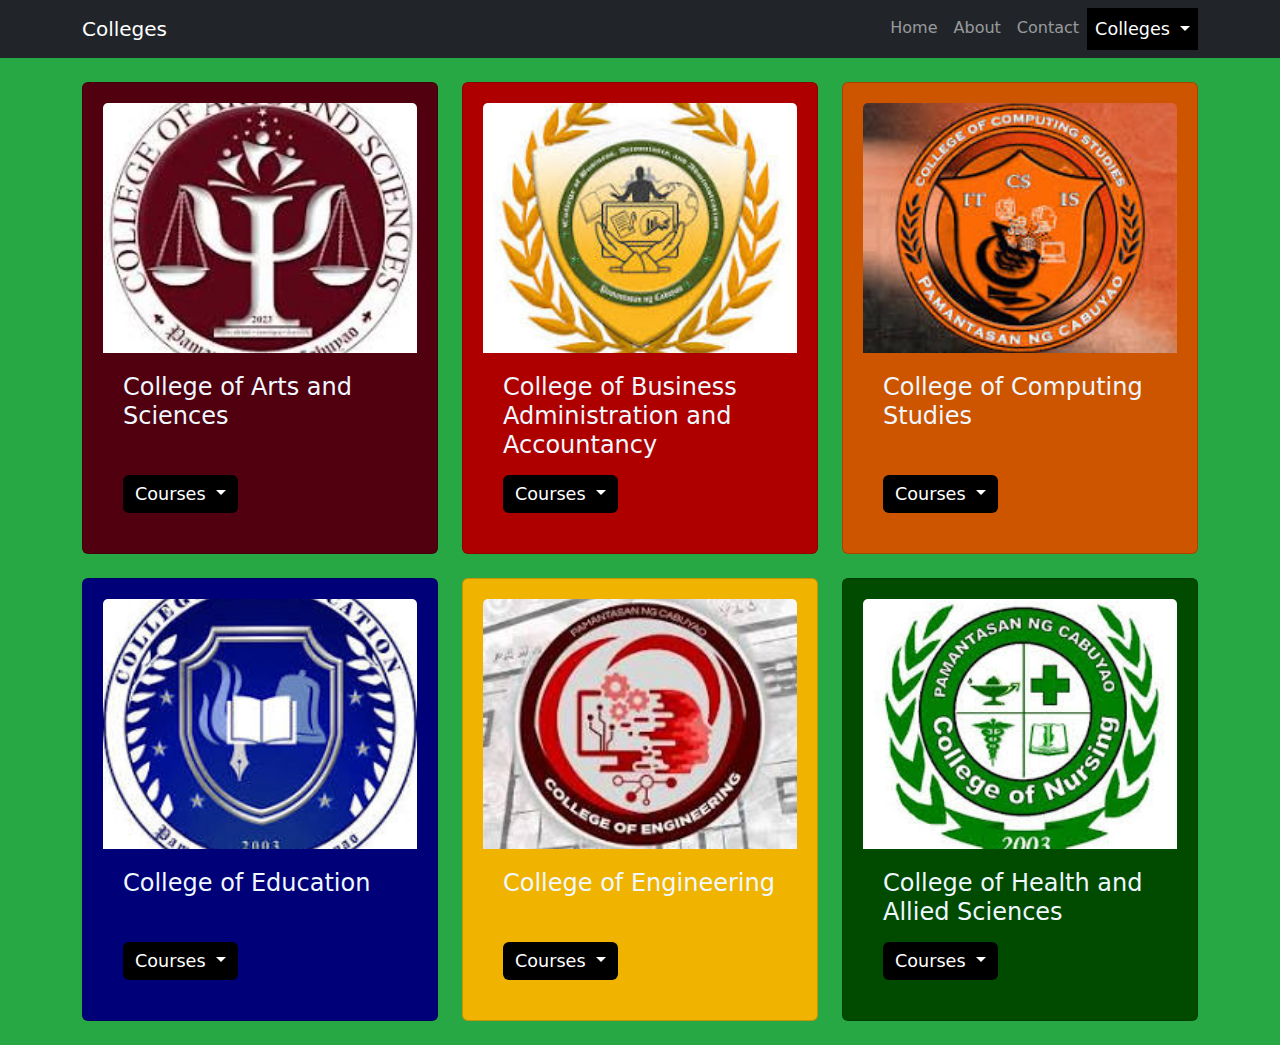
<file: index.html>
<!DOCTYPE html>
<html lang="en">
<head>
    <meta charset="UTF-8">
    <meta name="viewport" content="width=device-width, initial-scale=1.0">
    <link href="https://cdn.jsdelivr.net/npm/bootstrap@5.3.3/dist/css/bootstrap.min.css" rel="stylesheet" integrity="sha384-QWTKZyjpPEjISv5WaRU9OFeRpok6YctnYmDr5pNlyT2bRjXh0JMhjY6hW+ALEwIH" crossorigin="anonymous">
    <style>
        /* Responsive card grid */
        .card-container {
            display: grid;
            grid-template-columns: repeat(auto-fill, minmax(20rem, 1fr)); /* Increased minimum card size */
            gap: 30px; /* Increased gap between cards */
        }

        .card {
            width: 100%;
            height: 100%; /* Make the card taller */
            transition: transform 0.3s ease; /* Smooth transition for scaling */
            padding: 20px; /* Add padding inside the card */
            display: flex;
            flex-direction: column;
            justify-content: space-between; /* Make sure the card contents are spaced evenly */
        }

        /* Apply the scaling effect on hover */
        .card:hover {
            transform: scale(1.1); /* Increased scale effect on hover */
        }

        .card-img-top {
            height: 250px; /* Set a fixed height for the images */
            width: 100%;   /* Make sure the image takes up full width of the card */
            object-fit: cover; /* Ensure the image covers the space without distortion */
            object-position: center; /* Center the image for better appearance */
        }

        .card-body {
            padding: 20px; /* Padding around the card content */
            display: flex;
            flex-direction: column;
            justify-content: space-between; /* Space out the content */
            flex-grow: 1; /* Allow the body to grow to fill space */
        }

        .card-title {
            font-size: 1.5rem; /* Increase font size for the title */
            margin-bottom: 15px; /* Ensure space below the title */
        }

        /* Dropdown styling */
        .dropdown-menu {
            background-color: lightgray;
        }

        .dropdown-item:hover {
            background-color: #ddd;
        }

        .dropdown-item:active {
            background-color: #ccc;
        }

        .dropdown-toggle {
            background-color: black;
            color: #ffffff;
            border: none;
            font-size: 1.1rem; /* Increase font size for dropdown button */
        }

        .dropdown-toggle:hover {
            background-color: #28a745;
            color: #ffffff;
        }

        /* Media queries for custom responsiveness */
        @media (max-width: 1200px) {
            .card-container {
                grid-template-columns: repeat(auto-fill, minmax(18rem, 1fr)); /* Adjust for mid-size screens */
            }
        }

        @media (max-width: 992px) {
            .card-container {
                grid-template-columns: repeat(auto-fill, minmax(15rem, 1fr)); /* Adjust for smaller screens */
            }
        }

        @media (max-width: 768px) {
            .card-container {
                grid-template-columns: repeat(auto-fill, minmax(12rem, 1fr)); /* Smaller screens */
            }
        }

        @media (max-width: 576px) {
            .card-container {
                grid-template-columns: 1fr; /* Single column on extra small screens */
            }
        }

        /* Header styling */
        header {
            background-color: #343a40;
            padding: 15px 0;
            color: white;
            text-align: center;
        }

        header h1 {
            font-size: 2.5rem;
        }
        
        body{
            background-color: #28a745;
        }
    </style>
    <title>Colleges</title>
</head>
<body>
 <style>
        /* Responsive card grid */
        .card-container {
            display: grid;
            grid-template-columns: repeat(auto-fill, minmax(20rem, 1fr)); /*Minimum card size */
            gap: 30px; /* Gap between cards */
        }

        .card {
            width: 100%;
            height: 100%;
            transition: transform 0.3s ease;
            padding: 20px;
            display: flex;
            flex-direction: column;
            justify-content: space-between;
            position: relative; /* Proper positioning */
            transform-origin: center; /* Keeps scaling centered */
            z-index: 1; /* Default z-index */
        }

        .card:hover {
            transform: scale(1.1);
            z-index: 10; /* Moves the card above others */
        }

        .card-img-top {
            height: 250px;
            width: 100%;
            object-fit: cover;
            object-position: center;
        }

        .card-body {
            padding: 20px;
            display: flex;
            flex-direction: column;
            justify-content: space-between;
            flex-grow: 1;
        }

        .card-title {
            font-size: 1.5rem;
            margin-bottom: 15px;
        }
        
        .dropdown {
    position: relative;
}

.dropdown-menu {
    position: absolute;
    left: 0;
    top: 100%; /* Ensures it appears below the button */
    transform: translateY(10px); /* Prevents overlap with the button */
    position: absolute;
    z-index: 20 !important;
}


        /* Media Queries */
        @media (max-width: 1200px) {
            .card-container {
                grid-template-columns: repeat(auto-fill, minmax(18rem, 1fr));
            }
        }

        @media (max-width: 992px) {
            .card-container {
                grid-template-columns: repeat(auto-fill, minmax(15rem, 1fr));
            }
        }

        @media (max-width: 768px) {
            .card-container {
                grid-template-columns: repeat(auto-fill, minmax(12rem, 1fr));
            }
        }

        @media (max-width: 576px) {
            .card-container {
                grid-template-columns: 1fr;
            }
        }

    </style>
</head>
<body>

    <!-- Navbar -->
    <nav class="navbar navbar-expand-lg navbar-dark bg-dark">
        <div class="container">
            <a class="navbar-brand" href="#">Colleges</a>
            <button class="navbar-toggler" type="button" data-bs-toggle="collapse" data-bs-target="#navbarNav"
                aria-controls="navbarNav" aria-expanded="false" aria-label="Toggle navigation">
                <span class="navbar-toggler-icon"></span>
            </button>
            <div class="collapse navbar-collapse" id="navbarNav">
                <ul class="navbar-nav ms-auto">
                    <li class="nav-item">
                        <a class="nav-link" href="#">Home</a>
                    </li>
                    <li class="nav-item">
                        <a class="nav-link" href="#">About</a>
                    </li>
                    <li class="nav-item">
                        <a class="nav-link" href="#">Contact</a>
                    </li>
                    <li class="nav-item dropdown">
                        <a class="nav-link dropdown-toggle" href="#" id="navbarDropdown" role="button"
                            data-bs-toggle="dropdown" aria-expanded="false">
                            Colleges
                        </a>
                        <ul class="dropdown-menu">
                            <li><a class="dropdown-item" href="#">Arts and Sciences</a></li>
                            <li><a class="dropdown-item" href="#">Business Administration</a></li>
                            <li><a class="dropdown-item" href="#">Computer Studies</a></li>
                            <li><a class="dropdown-item" href="#">Education</a></li>
                            <li><a class="dropdown-item" href="#">Engineering</a></li>
                            <li><a class="dropdown-item" href="#">Health and Allied Sciences</a></li>
                        </ul>
                    </li>
                </ul>
            </div>
        </div>
    </nav>

    <!-- Card Container -->
    <div class="container py-4">
        <div class="row g-4"> 
            <div class="col-md-4">
                <!-- College of Arts and Sciences Card -->
                <div class="card" style="background-color: rgb(80, 0, 15); color: aliceblue;">
                    <img src="image2.png" class="card-img-top" alt="College of Arts and Sciences">
                    <div class="card-body">
                        <h5 class="card-title">College of Arts and Sciences</h5>
                        <!-- Dropdown inside of the card -->
                        <div class="dropdown">
                            <!-- Button -->
                            <button class="btn btn-secondary dropdown-toggle" type="button" data-bs-toggle="dropdown" aria-expanded="false">
                                Courses
                            </button>
                            <!-- Dropdown item for courses -->
                            <ul class="dropdown-menu">
                                <li><a class="dropdown-item" href="ArtsAndSciences.html">BS in Psychology</a></li>
                            </ul>
                        </div>
                    </div>
                </div>
            </div>

            <div class="col-md-4">
                <!-- College of Business Administration and Accountancy -->
                <div class="card" style="background-color: rgb(175, 0, 0); color: aliceblue;">
                    <img src="image3.png" class="card-img-top" alt="College of Business Administration and Accountancy">
                    <div class="card-body">
                        <h5 class="card-title">College of Business Administration and Accountancy</h5>
                        <!-- Dropdown inside the card -->
                        <div class="dropdown">
                            <!-- button -->
                            <button class="btn btn-secondary dropdown-toggle" type="button" data-bs-toggle="dropdown" aria-expanded="false">
                                Courses
                            </button>
                            <!-- Dropdown item for courses -->
                            <ul class="dropdown-menu">
                                <li><a class="dropdown-item" href="Accountancy.html">BS in Accountancy</a></li>
                                <li><a class="dropdown-item" href="Administration.html">BS in Business Administration</a></li>
                            </ul>
                        </div>
                    </div>
                </div>
            </div>

            <div class="col-md-4">
                <!-- Collegeof Computing Studies -->
                <div class="card" style="background-color: rgb(205,85, 0); color: aliceblue;">
                    <img src="image4.png" class="card-img-top" alt="College of Computer Studies">
                    <div class="card-body">
                        <h5 class="card-title">College of Computing Studies</h5>
                        <!-- Dropdown Menu -->
                        <div class="dropdown">
                            <!-- Button -->
                            <button class="btn btn-secondary dropdown-toggle" type="button" data-bs-toggle="dropdown" aria-expanded="false">
                                Courses
                            </button>
                            <!-- Dropdown item for courses -->
                            <ul class="dropdown-menu">
                                <li><a class="dropdown-item" href="ComScie.html">BS in Computer Science</a></li>
                                <li><a class="dropdown-item" href="InfoTech.html">BS in Information Technology</a></li>
                            </ul>
                        </div>
                    </div>
                </div>
            </div>

            <div class="col-md-4">
                <!-- College of Education -->
                <div class="card" style="background-color: rgb(0, 0, 120); color: aliceblue;">
                    <img src="image.png" class="card-img-top" alt="College of Education">
                    <div class="card-body">
                        <h5 class="card-title">College of Education</h5>
                        <!-- Dropdown Menu -->
                        <div class="dropdown">
                            <!-- button -->
                            <button class="btn btn-secondary dropdown-toggle" type="button" data-bs-toggle="dropdown" aria-expanded="false">
                                Courses
                            </button>
                            <!-- Dropdown item for courses -->
                            <ul class="dropdown-menu">
                                <li><a class="dropdown-item" href="Elem.html">Bachelor of Elementary Education</a></li>
                                <li><a class="dropdown-item" href="Secondary.html">Bachelor of Secondary Education</a></li>
                            </ul>
                        </div>
                    </div>
                </div>
            </div>

            <div class="col-md-4">
                <!-- College of Engineering Card -->
                <div class="card" style="background-color: rgb(240, 180, 0); color: aliceblue;">
                    <img src="image5.png" class="card-img-top" alt="College of Engineering">
                    <div class="card-body">
                        <h5 class="card-title">College of Engineering</h5>
                        <!-- Dropdown Menu -->
                        <div class="dropdown">
                            <!-- button -->
                            <button class="btn btn-secondary dropdown-toggle" type="button" data-bs-toggle="dropdown" aria-expanded="false">
                                Courses
                            </button>
                            <!-- Dropdown item for courses -->
                            <ul class="dropdown-menu">
                                <li><a class="dropdown-item" href="ComEng.html">BS in Computer Engineering</a></li>
                                <li><a class="dropdown-item" href="Electronics.html">BS in Electronics and Communications Engineering</a></li>
                                <li><a class="dropdown-item" href="Industrial.html">BS in Industrial Engineering</a></li>
                            </ul>
                        </div>
                    </div>
                </div>
            </div>

            <div class="col-md-4">
                <!-- College of Health and Allied Sciences Card -->
                <div class="card" style="background-color: rgb(0, 75, 0); color: aliceblue;">
                    <img src="image6.png" class="card-img-top" alt="College of Health and Allied Sciences">
                    <div class="card-body">
                        <h5 class="card-title">College of Health and Allied Sciences</h5>
                        <!-- Dropdown menu -->
                        <div class="dropdown">
                            <!-- button -->
                            <button class="btn btn-secondary dropdown-toggle" type="button" data-bs-toggle="dropdown" aria-expanded="false">
                                Courses
                            </button>
                            <!-- Dropdown item for courses -->
                            <ul class="dropdown-menu">
                                <li><a class="dropdown-item" href="Nursing.html">BS in Nursing</a></li>
                            </ul>
                        </div>
                    </div>
                </div>
            </div>
        </div>
    </div>

    <script src="https://cdn.jsdelivr.net/npm/bootstrap@5.3.3/dist/js/bootstrap.bundle.min.js" integrity="sha384-YvpcrYf0tY3lHB60NNkmXc5s9fDVZLESaAA55NDzOxhy9GkcIdslK1eN7N6jIeHz" crossorigin="anonymous"></script>
</body>
</html>
</file>
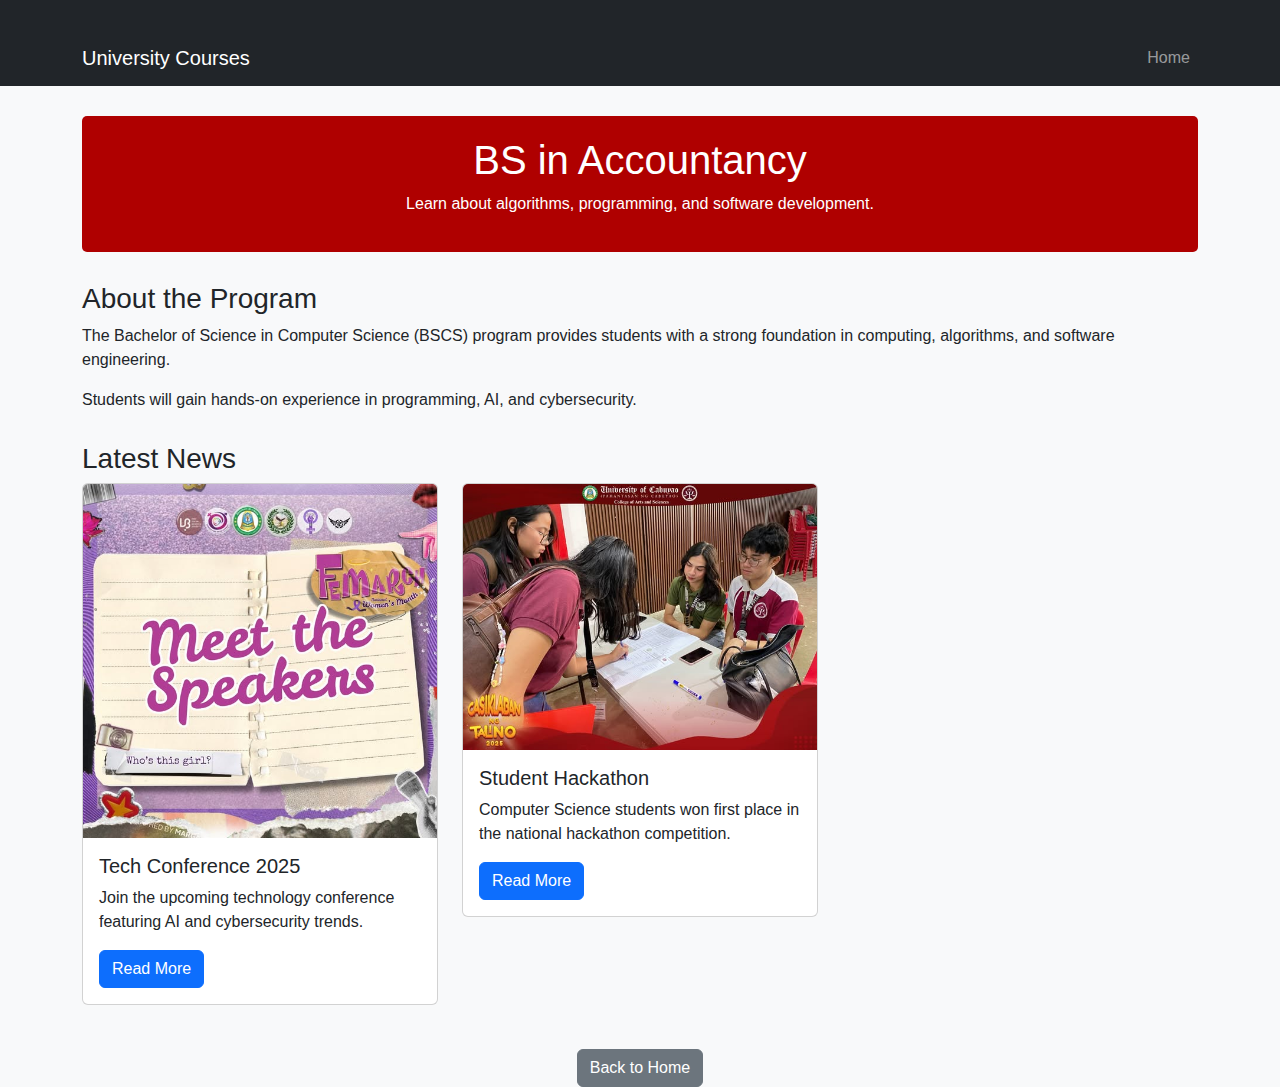
<file: Accountancy.html>
<!DOCTYPE html>
<html lang="en">
<head>
    <meta charset="UTF-8">
    <meta name="viewport" content="width=device-width, initial-scale=1.0">
    <link href="https://cdn.jsdelivr.net/npm/bootstrap@5.3.3/dist/css/bootstrap.min.css" rel="stylesheet">
    <title>BS in Accountancy</title>
    <style>
        body {
            font-family: Arial, sans-serif;
            background-color: #f8f9fa;
        }

        .container {
            margin-top: 30px;
        }

        .program-header {
            background-color: rgb(175, 0, 0);
            color: white;
            padding: 20px;
            text-align: center;
            border-radius: 5px;
        }

        .news-section, .about-section {
            margin-top: 30px;
        }

        .news-card {
            margin-bottom: 20px;
        }
    </style>
</head>
<body>

    <!-- Navbar -->
    <nav class="navbar navbar-expand-lg navbar-dark bg-dark">
        <div class="container">
            <a class="navbar-brand" href="index.html">University Courses</a>
            <button class="navbar-toggler" type="button" data-bs-toggle="collapse" data-bs-target="#navbarNav">
                <span class="navbar-toggler-icon"></span>
            </button>
            <div class="collapse navbar-collapse" id="navbarNav">
                <ul class="navbar-nav ms-auto">
                    <li class="nav-item">
                        <a class="nav-link" href="index.html">Home</a>
                    </li>
                </ul>
            </div>
        </div>
    </nav>

    <!-- Main Content -->
    <div class="container">
        <div class="program-header">
            <h1>BS in Accountancy</h1>
            <p>Learn about algorithms, programming, and software development.</p>
        </div>

        <!-- About Section -->
        <div class="about-section">
            <h3>About the Program</h3>
            <p>The Bachelor of Science in Computer Science (BSCS) program provides students with a strong foundation in computing, algorithms, and software engineering.</p>
            <p>Students will gain hands-on experience in programming, AI, and cybersecurity.</p>
        </div>

        <!-- News Section -->
        <div class="news-section">
            <h3>Latest News</h3>
            <div class="row">
                <div class="col-md-4">
                    <div class="card news-card">
                        <img src="news1.jpg" class="card-img-top" alt="News Image">
                        <div class="card-body">
                            <h5 class="card-title">Tech Conference 2025</h5>
                            <p class="card-text">Join the upcoming technology conference featuring AI and cybersecurity trends.</p>
                            <a href="#" class="btn btn-primary">Read More</a>
                        </div>
                    </div>
                </div>
                <div class="col-md-4">
                    <div class="card news-card">
                        <img src="news2.jpg" class="card-img-top" alt="News Image">
                        <div class="card-body">
                            <h5 class="card-title">Student Hackathon</h5>
                            <p class="card-text">Computer Science students won first place in the national hackathon competition.</p>
                            <a href="#" class="btn btn-primary">Read More</a>
                        </div>
                    </div>
                </div>
            </div>
        </div>

        <!-- Back to Home Button -->
        <div class="text-center mt-4">
            <a href="index.html" class="btn btn-secondary">Back to Home</a>
        </div>
    </div>

    <script src="https://cdn.jsdelivr.net/npm/bootstrap@5.3.3/dist/js/bootstrap.bundle.min.js"></script>

</body>
</html>
</file>
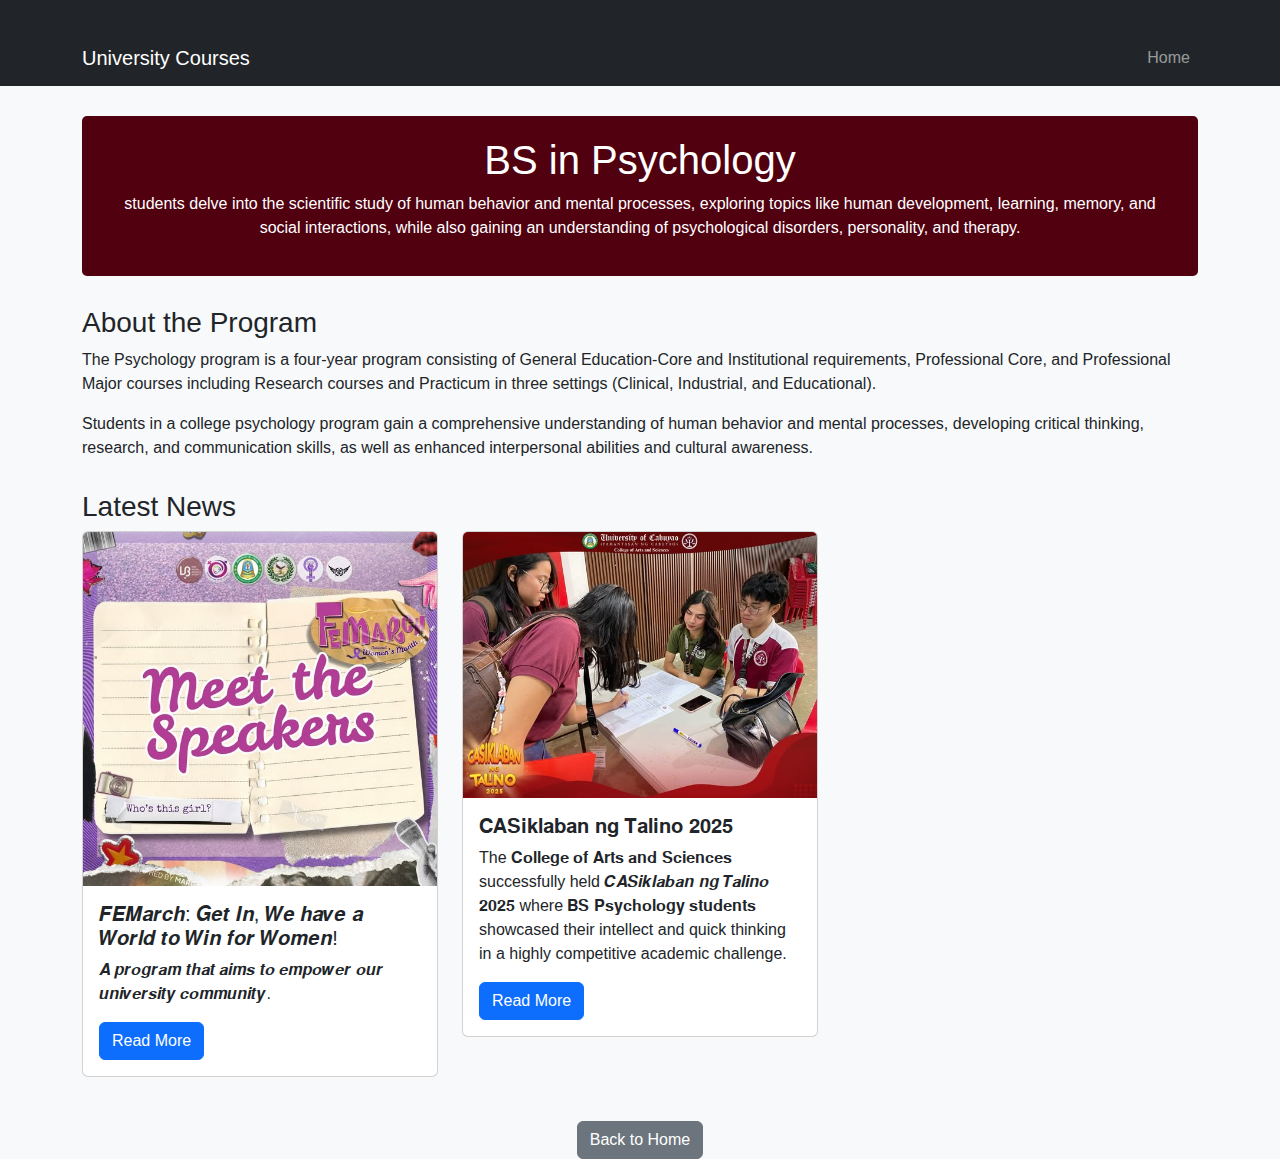
<file: ArtsAndSciences.html>
<!DOCTYPE html>
<html lang="en">
<head>
    <meta charset="UTF-8">
    <meta name="viewport" content="width=device-width, initial-scale=1.0">
    <link href="https://cdn.jsdelivr.net/npm/bootstrap@5.3.3/dist/css/bootstrap.min.css" rel="stylesheet">
    <title>BS in Psychology</title>
    <style>
        body {
            font-family: Arial, sans-serif;
            background-color: #f8f9fa;
        }

        .container {
            margin-top: 30px;
        }

        .program-header {
            background-color: rgb(80, 0, 15);
            color: white;
            padding: 20px;
            text-align: center;
            border-radius: 5px;
        }

        .news-section, .about-section {
            margin-top: 30px;
        }

        .news-card {
            margin-bottom: 20px;
        }
    </style>
</head>
<body>

    <!-- Navbar -->
    <nav class="navbar navbar-expand-lg navbar-dark bg-dark">
        <div class="container">
            <a class="navbar-brand" href="index.html">University Courses</a>
            <button class="navbar-toggler" type="button" data-bs-toggle="collapse" data-bs-target="#navbarNav">
                <span class="navbar-toggler-icon"></span>
            </button>
            <div class="collapse navbar-collapse" id="navbarNav">
                <ul class="navbar-nav ms-auto">
                    <li class="nav-item">
                        <a class="nav-link" href="index.html">Home</a>
                    </li>
                </ul>
            </div>
        </div>
    </nav>

    <!-- Main Content -->
    <div class="container">
        <div class="program-header">
            <h1>BS in Psychology</h1>
            <p>students delve into the scientific study of human behavior and mental processes, exploring topics like human development, learning, memory, and social interactions, while also gaining an understanding of psychological disorders, personality, and therapy. </p>
        </div>

        <!-- About Section -->
        <div class="about-section">
            <h3>About the Program</h3>
            <p>The Psychology program is a four-year program consisting of General Education-Core and Institutional requirements, Professional Core, and Professional Major courses including Research courses and Practicum in three settings (Clinical, Industrial, and Educational).</p>
            <p>Students in a college psychology program gain a comprehensive understanding of human behavior and mental processes, developing critical thinking, research, and communication skills, as well as enhanced interpersonal abilities and cultural awareness. </p>
        </div>

        <!-- News Section -->
        <div class="news-section">
            <h3>Latest News</h3>
            <div class="row">
                <div class="col-md-4">
                    <div class="card news-card">
                        <img src="news1.jpg" class="card-img-top" alt="News Image">
                        <div class="card-body">
                            <h5 class="card-title">𝑭𝑬𝑴𝒂𝒓𝒄𝒉: 𝑮𝒆𝒕 𝑰𝒏, 𝑾𝒆 𝒉𝒂𝒗𝒆 𝒂 𝑾𝒐𝒓𝒍𝒅 𝒕𝒐 𝑾𝒊𝒏 𝒇𝒐𝒓 𝑾𝒐𝒎𝒆𝒏!</h5>
                            <p class="card-text">𝑨 𝒑𝒓𝒐𝒈𝒓𝒂𝒎 𝒕𝒉𝒂𝒕 𝒂𝒊𝒎𝒔 𝒕𝒐 𝒆𝒎𝒑𝒐𝒘𝒆𝒓 𝒐𝒖𝒓 𝒖𝒏𝒊𝒗𝒆𝒓𝒔𝒊𝒕𝒚 𝒄𝒐𝒎𝒎𝒖𝒏𝒊𝒕𝒚.</p>
                            <a href="https://www.facebook.com/share/p/19Ev9Phxfv/" class="btn btn-primary">Read More</a>
                        </div>
                    </div>
                </div>
                <div class="col-md-4">
                    <div class="card news-card">
                        <img src="news2.jpg" class="card-img-top" alt="News Image">
                        <div class="card-body">
                            <h5 class="card-title">𝐂𝐀𝐒𝐢𝐤𝐥𝐚𝐛𝐚𝐧 𝐧𝐠 𝐓𝐚𝐥𝐢𝐧𝐨 𝟐𝟎𝟐𝟓</h5>
                            <p class="card-text">The 𝐂𝐨𝐥𝐥𝐞𝐠𝐞 𝐨𝐟 𝐀𝐫𝐭𝐬 𝐚𝐧𝐝 𝐒𝐜𝐢𝐞𝐧𝐜𝐞𝐬 successfully held  𝑪𝑨𝑺𝒊𝒌𝒍𝒂𝒃𝒂𝒏 𝒏𝒈 𝑻𝒂𝒍𝒊𝒏𝒐 𝟐𝟎𝟐𝟓 where 𝐁𝐒 𝐏𝐬𝐲𝐜𝐡𝐨𝐥𝐨𝐠𝐲 𝐬𝐭𝐮𝐝𝐞𝐧𝐭𝐬 showcased their intellect and quick thinking in a highly competitive academic challenge.</p>
                            <a href="https://www.facebook.com/share/p/16EGdVcKKd/" class="btn btn-primary">Read More</a>
                        </div>
                    </div>
                </div>
            </div>
        </div>

        <!-- Back to Home Button -->
        <div class="text-center mt-4">
            <a href="index.html" class="btn btn-secondary">Back to Home</a>
        </div>
    </div>

    <script src="https://cdn.jsdelivr.net/npm/bootstrap@5.3.3/dist/js/bootstrap.bundle.min.js"></script>

</body>
</html>
</file>
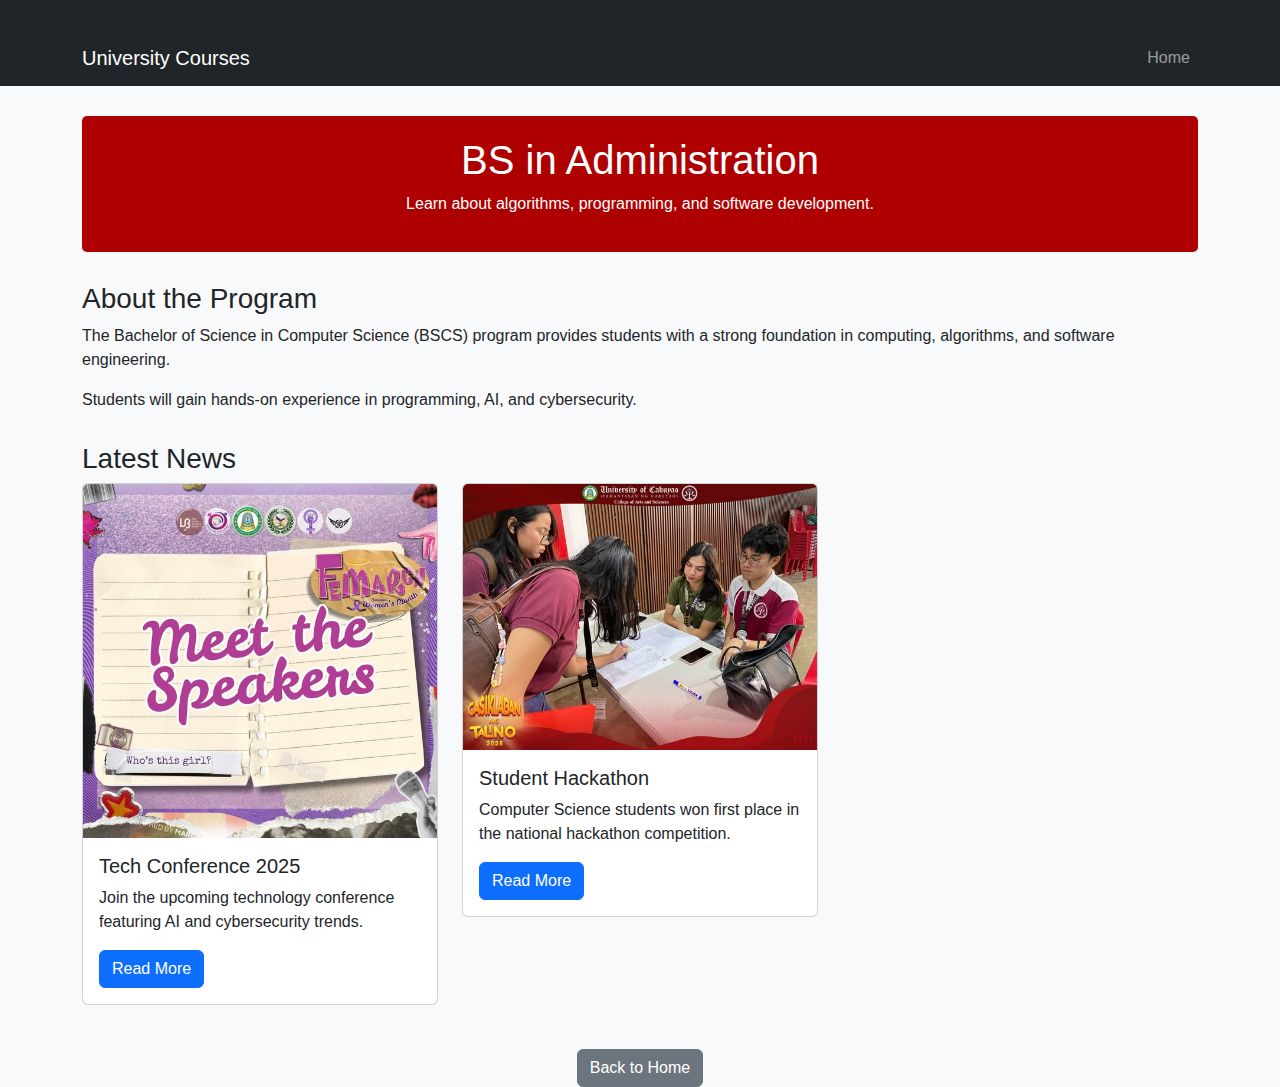
<file: Business.html>
<!DOCTYPE html>
<html lang="en">
<head>
    <meta charset="UTF-8">
    <meta name="viewport" content="width=device-width, initial-scale=1.0">
    <link href="https://cdn.jsdelivr.net/npm/bootstrap@5.3.3/dist/css/bootstrap.min.css" rel="stylesheet">
    <title>BS in Business Administration</title>
    <style>
        body {
            font-family: Arial, sans-serif;
            background-color: #f8f9fa;
        }

        .container {
            margin-top: 30px;
        }

        .program-header {
            background-color: rgb(175, 0, 0);
            color: white;
            padding: 20px;
            text-align: center;
            border-radius: 5px;
        }

        .news-section, .about-section {
            margin-top: 30px;
        }

        .news-card {
            margin-bottom: 20px;
        }
    </style>
</head>
<body>

    <!-- Navbar -->
    <nav class="navbar navbar-expand-lg navbar-dark bg-dark">
        <div class="container">
            <a class="navbar-brand" href="index.html">University Courses</a>
            <button class="navbar-toggler" type="button" data-bs-toggle="collapse" data-bs-target="#navbarNav">
                <span class="navbar-toggler-icon"></span>
            </button>
            <div class="collapse navbar-collapse" id="navbarNav">
                <ul class="navbar-nav ms-auto">
                    <li class="nav-item">
                        <a class="nav-link" href="index.html">Home</a>
                    </li>
                </ul>
            </div>
        </div>
    </nav>

    <!-- Main Content -->
    <div class="container">
        <div class="program-header">
            <h1>BS in Administration</h1>
            <p>Learn about algorithms, programming, and software development.</p>
        </div>

        <!-- About Section -->
        <div class="about-section">
            <h3>About the Program</h3>
            <p>The Bachelor of Science in Computer Science (BSCS) program provides students with a strong foundation in computing, algorithms, and software engineering.</p>
            <p>Students will gain hands-on experience in programming, AI, and cybersecurity.</p>
        </div>

        <!-- News Section -->
        <div class="news-section">
            <h3>Latest News</h3>
            <div class="row">
                <div class="col-md-4">
                    <div class="card news-card">
                        <img src="news1.jpg" class="card-img-top" alt="News Image">
                        <div class="card-body">
                            <h5 class="card-title">Tech Conference 2025</h5>
                            <p class="card-text">Join the upcoming technology conference featuring AI and cybersecurity trends.</p>
                            <a href="#" class="btn btn-primary">Read More</a>
                        </div>
                    </div>
                </div>
                <div class="col-md-4">
                    <div class="card news-card">
                        <img src="news2.jpg" class="card-img-top" alt="News Image">
                        <div class="card-body">
                            <h5 class="card-title">Student Hackathon</h5>
                            <p class="card-text">Computer Science students won first place in the national hackathon competition.</p>
                            <a href="#" class="btn btn-primary">Read More</a>
                        </div>
                    </div>
                </div>
            </div>
        </div>

        <!-- Back to Home Button -->
        <div class="text-center mt-4">
            <a href="index.html" class="btn btn-secondary">Back to Home</a>
        </div>
    </div>

    <script src="https://cdn.jsdelivr.net/npm/bootstrap@5.3.3/dist/js/bootstrap.bundle.min.js"></script>

</body>
</html>
</file>
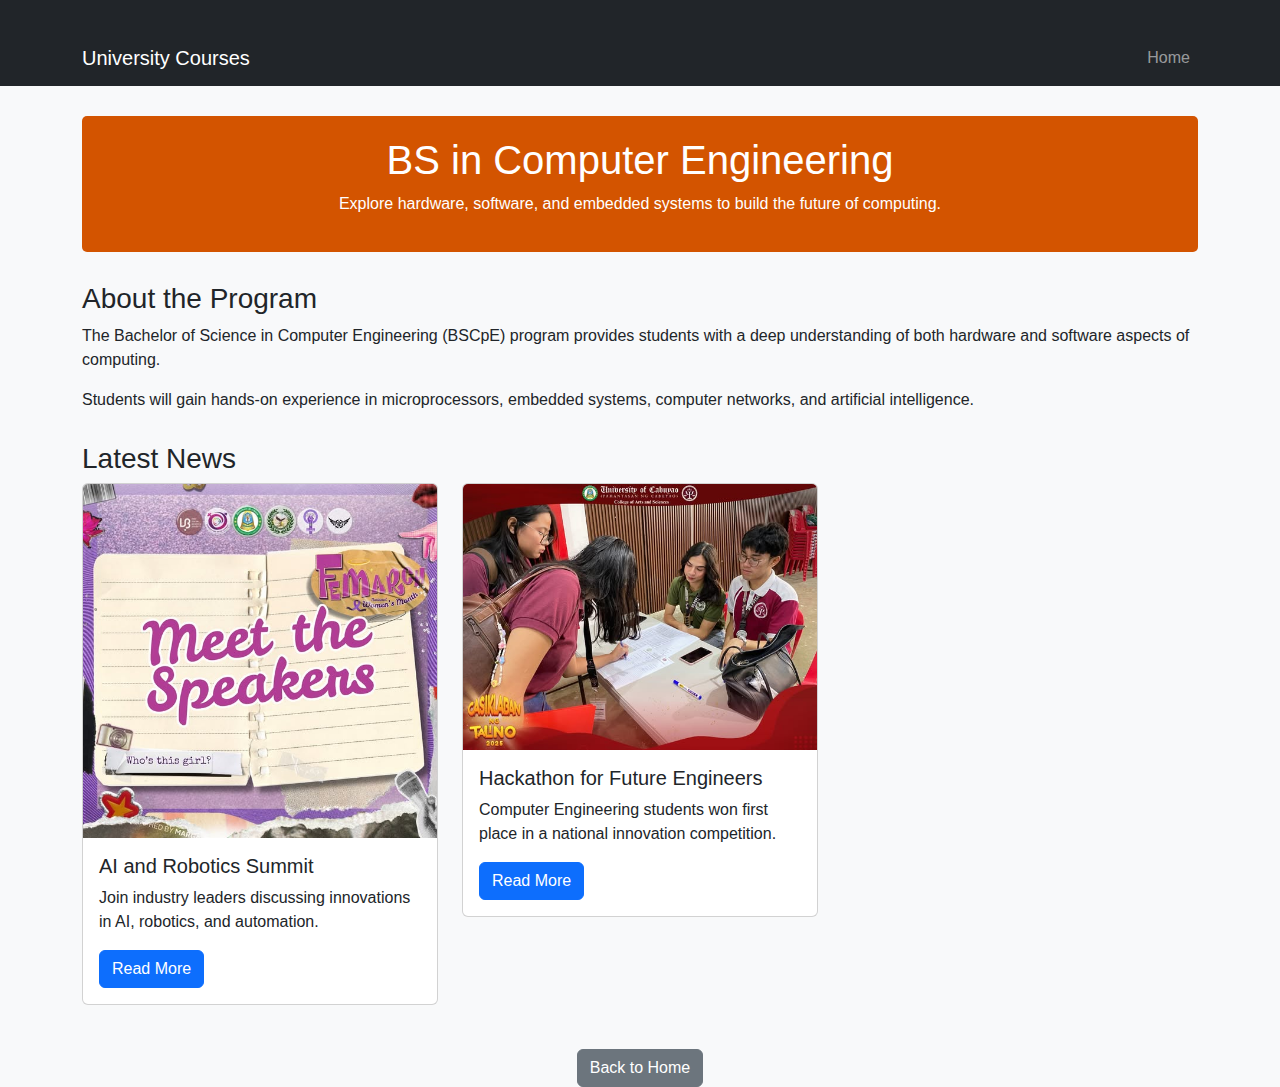
<file: ComEng.html>
<!DOCTYPE html>
<html lang="en">
<head>
    <meta charset="UTF-8">
    <meta name="viewport" content="width=device-width, initial-scale=1.0">
    <link href="https://cdn.jsdelivr.net/npm/bootstrap@5.3.3/dist/css/bootstrap.min.css" rel="stylesheet">
    <title>BS in Computer Engineering</title>
    <style>
        body {
            font-family: Arial, sans-serif;
            background-color: #f8f9fa;
        }

        .container {
            margin-top: 30px;
        }

        .program-header {
            background-color: #d35400;
            color: white;
            padding: 20px;
            text-align: center;
            border-radius: 5px;
        }

        .news-section, .about-section {
            margin-top: 30px;
        }

        .news-card {
            margin-bottom: 20px;
        }
    </style>
</head>
<body>

    <!-- Navbar -->
    <nav class="navbar navbar-expand-lg navbar-dark bg-dark">
        <div class="container">
            <a class="navbar-brand" href="index.html">University Courses</a>
            <button class="navbar-toggler" type="button" data-bs-toggle="collapse" data-bs-target="#navbarNav">
                <span class="navbar-toggler-icon"></span>
            </button>
            <div class="collapse navbar-collapse" id="navbarNav">
                <ul class="navbar-nav ms-auto">
                    <li class="nav-item">
                        <a class="nav-link" href="index.html">Home</a>
                    </li>
                </ul>
            </div>
        </div>
    </nav>

    <!-- Main Content -->
    <div class="container">
        <div class="program-header">
            <h1>BS in Computer Engineering</h1>
            <p>Explore hardware, software, and embedded systems to build the future of computing.</p>
        </div>

        <!-- About Section -->
        <div class="about-section">
            <h3>About the Program</h3>
            <p>The Bachelor of Science in Computer Engineering (BSCpE) program provides students with a deep understanding of both hardware and software aspects of computing.</p>
            <p>Students will gain hands-on experience in microprocessors, embedded systems, computer networks, and artificial intelligence.</p>
        </div>

        <!-- News Section -->
        <div class="news-section">
            <h3>Latest News</h3>
            <div class="row">
                <div class="col-md-4">
                    <div class="card news-card">
                        <img src="news1.jpg" class="card-img-top" alt="News Image">
                        <div class="card-body">
                            <h5 class="card-title">AI and Robotics Summit</h5>
                            <p class="card-text">Join industry leaders discussing innovations in AI, robotics, and automation.</p>
                            <a href="#" class="btn btn-primary">Read More</a>
                        </div>
                    </div>
                </div>
                <div class="col-md-4">
                    <div class="card news-card">
                        <img src="news2.jpg" class="card-img-top" alt="News Image">
                        <div class="card-body">
                            <h5 class="card-title">Hackathon for Future Engineers</h5>
                            <p class="card-text">Computer Engineering students won first place in a national innovation competition.</p>
                            <a href="#" class="btn btn-primary">Read More</a>
                        </div>
                    </div>
                </div>
            </div>
        </div>

        <!-- Back to Home Button -->
        <div class="text-center mt-4">
            <a href="index.html" class="btn btn-secondary">Back to Home</a>
        </div>
    </div>

    <script src="https://cdn.jsdelivr.net/npm/bootstrap@5.3.3/dist/js/bootstrap.bundle.min.js"></script>

</body>
</html>
</file>
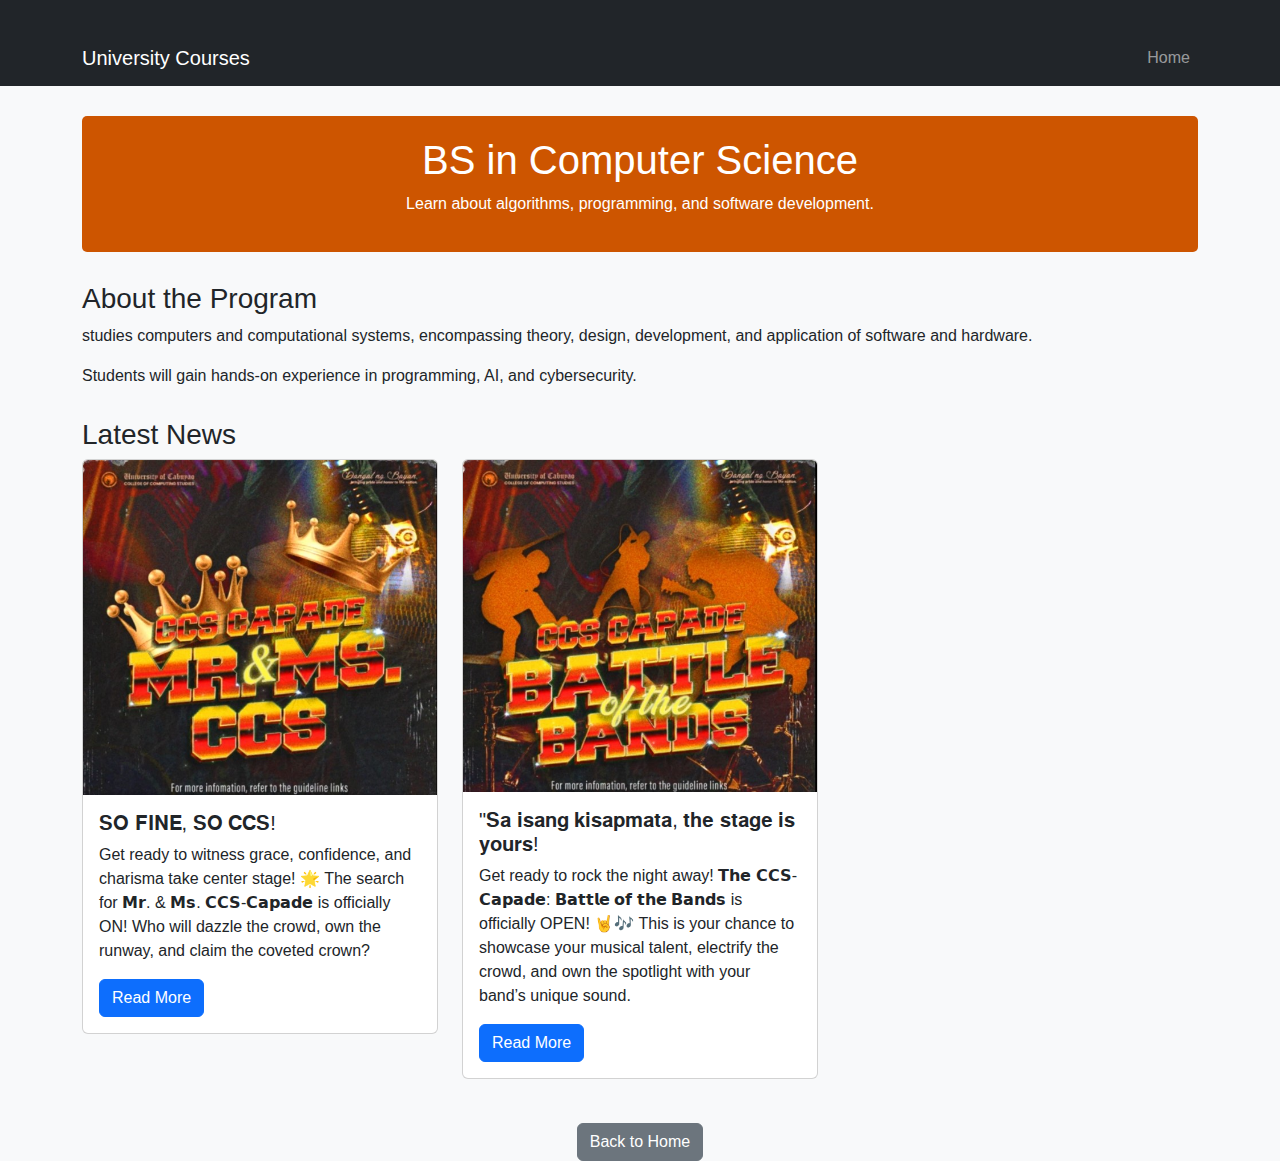
<file: ComScie.html>
<!DOCTYPE html>
<html lang="en">
<head>
    <meta charset="UTF-8">
    <meta name="viewport" content="width=device-width, initial-scale=1.0">
    <link href="https://cdn.jsdelivr.net/npm/bootstrap@5.3.3/dist/css/bootstrap.min.css" rel="stylesheet">
    <title>BS in Computer Science</title>
    <style>
        body {
            font-family: Arial, sans-serif;
            background-color: #f8f9fa;
        }

        .container {
            margin-top: 30px;
        }

        .program-header {
            background-color: rgb(205,85, 0);
            color: white;
            padding: 20px;
            text-align: center;
            border-radius: 5px;
        }

        .news-section, .about-section {
            margin-top: 30px;
        }

        .news-card {
            margin-bottom: 20px;
        }
    </style>
</head>
<body>

    <!-- Navbar -->
    <nav class="navbar navbar-expand-lg navbar-dark bg-dark">
        <div class="container">
            <a class="navbar-brand" href="index.html">University Courses</a>
            <button class="navbar-toggler" type="button" data-bs-toggle="collapse" data-bs-target="#navbarNav">
                <span class="navbar-toggler-icon"></span>
            </button>
            <div class="collapse navbar-collapse" id="navbarNav">
                <ul class="navbar-nav ms-auto">
                    <li class="nav-item">
                        <a class="nav-link" href="index.html">Home</a>
                    </li>
                </ul>
            </div>
        </div>
    </nav>

    <!-- Main Content -->
    <div class="container">
        <div class="program-header">
            <h1>BS in Computer Science</h1>
            <p>Learn about algorithms, programming, and software development.</p>
        </div>

        <!-- About Section -->
        <div class="about-section">
            <h3>About the Program</h3>
            <p>studies computers and computational systems, encompassing theory, design, development, and application of software and hardware.</p>
            <p>Students will gain hands-on experience in programming, AI, and cybersecurity.</p>
        </div>

        <!-- News Section -->
        <div class="news-section">
            <h3>Latest News</h3>
            <div class="row">
                <div class="col-md-4">
                    <div class="card news-card">
                        <img src="news3.jpg" class="card-img-top" alt="News Image">
                        <div class="card-body">
                            <h5 class="card-title">𝐒𝐎 𝐅𝐈𝐍𝐄, 𝐒𝐎 𝐂𝐂𝐒!</h5>
                            <p class="card-text">Get ready to witness grace, confidence, and charisma take center stage! 🌟 The search for 𝗠𝗿. & 𝗠𝘀. 𝗖𝗖𝗦-𝗖𝗮𝗽𝗮𝗱𝗲 is officially ON! Who will dazzle the crowd, own the runway, and claim the coveted crown?</p>
                            <a href="https://www.facebook.com/PNC.CCS" class="btn btn-primary">Read More</a>
                        </div>
                    </div>
                </div>
                <div class="col-md-4">
                    <div class="card news-card">
                        <img src="news4.jpg" class="card-img-top" alt="News Image">
                        <div class="card-body">
                            <h5 class="card-title">"𝐒𝐚 𝐢𝐬𝐚𝐧𝐠 𝐤𝐢𝐬𝐚𝐩𝐦𝐚𝐭𝐚, 𝐭𝐡𝐞 𝐬𝐭𝐚𝐠𝐞 𝐢𝐬 𝐲𝐨𝐮𝐫𝐬!</h5>
                            <p class="card-text">Get ready to rock the night away! 𝗧𝗵𝗲 𝗖𝗖𝗦-𝗖𝗮𝗽𝗮𝗱𝗲: 𝗕𝗮𝘁𝘁𝗹𝗲 𝗼𝗳 𝘁𝗵𝗲 𝗕𝗮𝗻𝗱𝘀 is officially OPEN! 🤘🎶 This is your chance to showcase your musical talent, electrify the crowd, and own the spotlight with your band’s unique sound.</p>
                            <a href="https://www.facebook.com/PNC.CCS" class="btn btn-primary">Read More</a>
                        </div>
                    </div>
                </div>
            </div>
        </div>

        <!-- Back to Home Button -->
        <div class="text-center mt-4">
            <a href="index.html" class="btn btn-secondary">Back to Home</a>
        </div>
    </div>

    <script src="https://cdn.jsdelivr.net/npm/bootstrap@5.3.3/dist/js/bootstrap.bundle.min.js"></script>

</body>
</html>
</file>
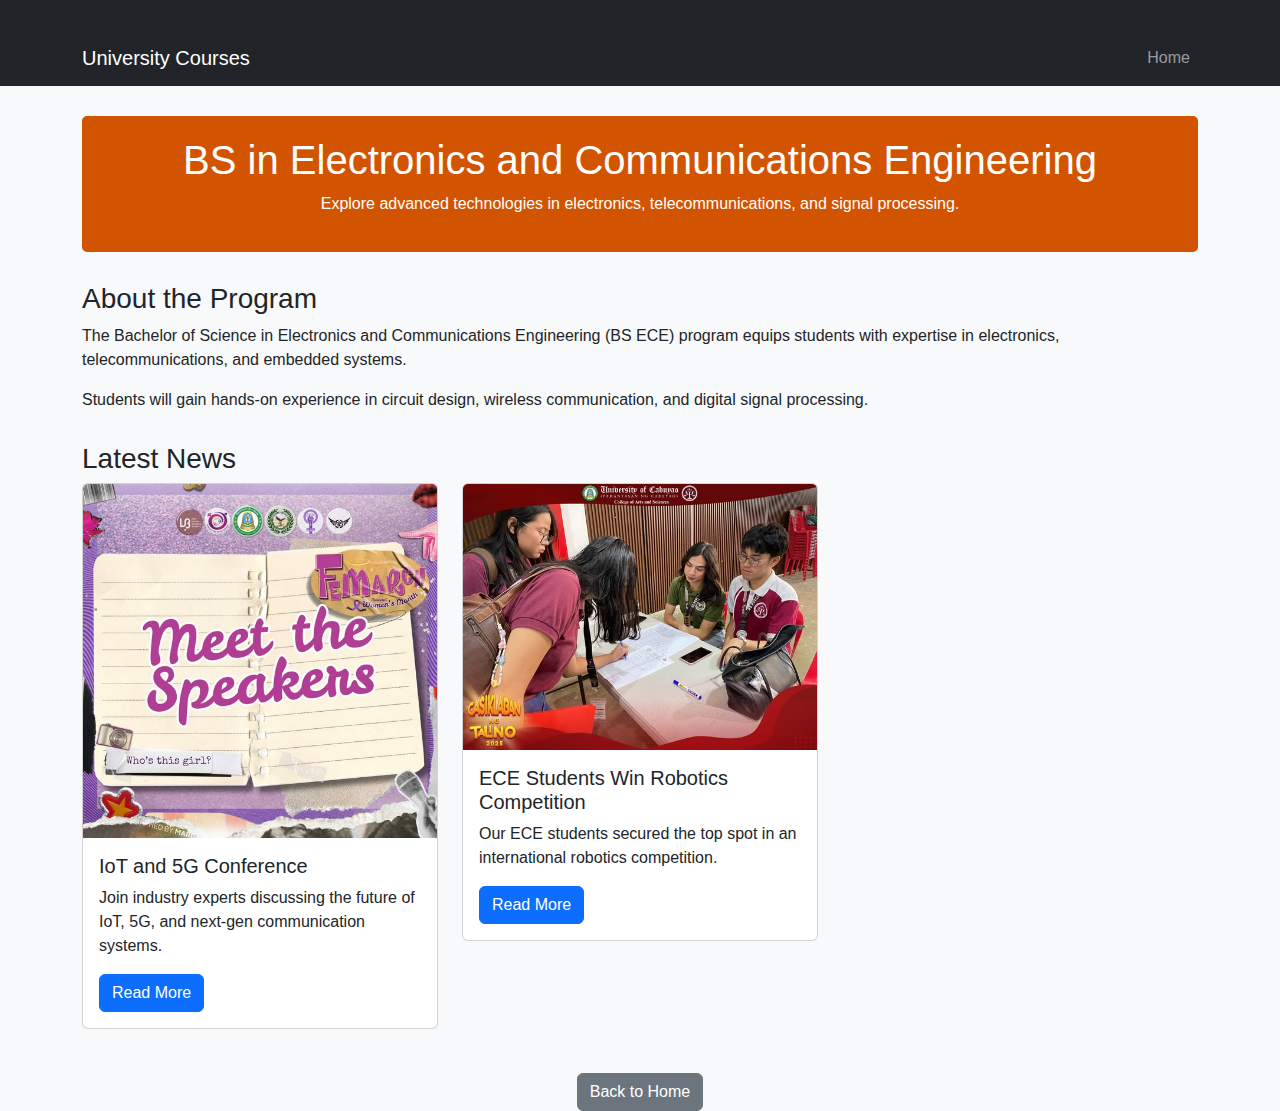
<file: Electronics.html>
<!DOCTYPE html>
<html lang="en">
<head>
    <meta charset="UTF-8">
    <meta name="viewport" content="width=device-width, initial-scale=1.0">
    <link href="https://cdn.jsdelivr.net/npm/bootstrap@5.3.3/dist/css/bootstrap.min.css" rel="stylesheet">
    <title>BS in Electronics and Communications Engineering</title>
    <style>
        body {
            font-family: Arial, sans-serif;
            background-color: #f8f9fa;
        }

        .container {
            margin-top: 30px;
        }

        .program-header {
            background-color: #d35400;
            color: white;
            padding: 20px;
            text-align: center;
            border-radius: 5px;
        }

        .news-section, .about-section {
            margin-top: 30px;
        }

        .news-card {
            margin-bottom: 20px;
        }
    </style>
</head>
<body>

    <!-- Navbar -->
    <nav class="navbar navbar-expand-lg navbar-dark bg-dark">
        <div class="container">
            <a class="navbar-brand" href="index.html">University Courses</a>
            <button class="navbar-toggler" type="button" data-bs-toggle="collapse" data-bs-target="#navbarNav">
                <span class="navbar-toggler-icon"></span>
            </button>
            <div class="collapse navbar-collapse" id="navbarNav">
                <ul class="navbar-nav ms-auto">
                    <li class="nav-item">
                        <a class="nav-link" href="index.html">Home</a>
                    </li>
                </ul>
            </div>
        </div>
    </nav>

    <!-- Main Content -->
    <div class="container">
        <div class="program-header">
            <h1>BS in Electronics and Communications Engineering</h1>
            <p>Explore advanced technologies in electronics, telecommunications, and signal processing.</p>
        </div>

        <!-- About Section -->
        <div class="about-section">
            <h3>About the Program</h3>
            <p>The Bachelor of Science in Electronics and Communications Engineering (BS ECE) program equips students with expertise in electronics, telecommunications, and embedded systems.</p>
            <p>Students will gain hands-on experience in circuit design, wireless communication, and digital signal processing.</p>
        </div>

        <!-- News Section -->
        <div class="news-section">
            <h3>Latest News</h3>
            <div class="row">
                <div class="col-md-4">
                    <div class="card news-card">
                        <img src="news1.jpg" class="card-img-top" alt="News Image">
                        <div class="card-body">
                            <h5 class="card-title">IoT and 5G Conference</h5>
                            <p class="card-text">Join industry experts discussing the future of IoT, 5G, and next-gen communication systems.</p>
                            <a href="#" class="btn btn-primary">Read More</a>
                        </div>
                    </div>
                </div>
                <div class="col-md-4">
                    <div class="card news-card">
                        <img src="news2.jpg" class="card-img-top" alt="News Image">
                        <div class="card-body">
                            <h5 class="card-title">ECE Students Win Robotics Competition</h5>
                            <p class="card-text">Our ECE students secured the top spot in an international robotics competition.</p>
                            <a href="#" class="btn btn-primary">Read More</a>
                        </div>
                    </div>
                </div>
            </div>
        </div>

        <!-- Back to Home Button -->
        <div class="text-center mt-4">
            <a href="index.html" class="btn btn-secondary">Back to Home</a>
        </div>
    </div>

    <script src="https://cdn.jsdelivr.net/npm/bootstrap@5.3.3/dist/js/bootstrap.bundle.min.js"></script>

</body>
</html>
</file>
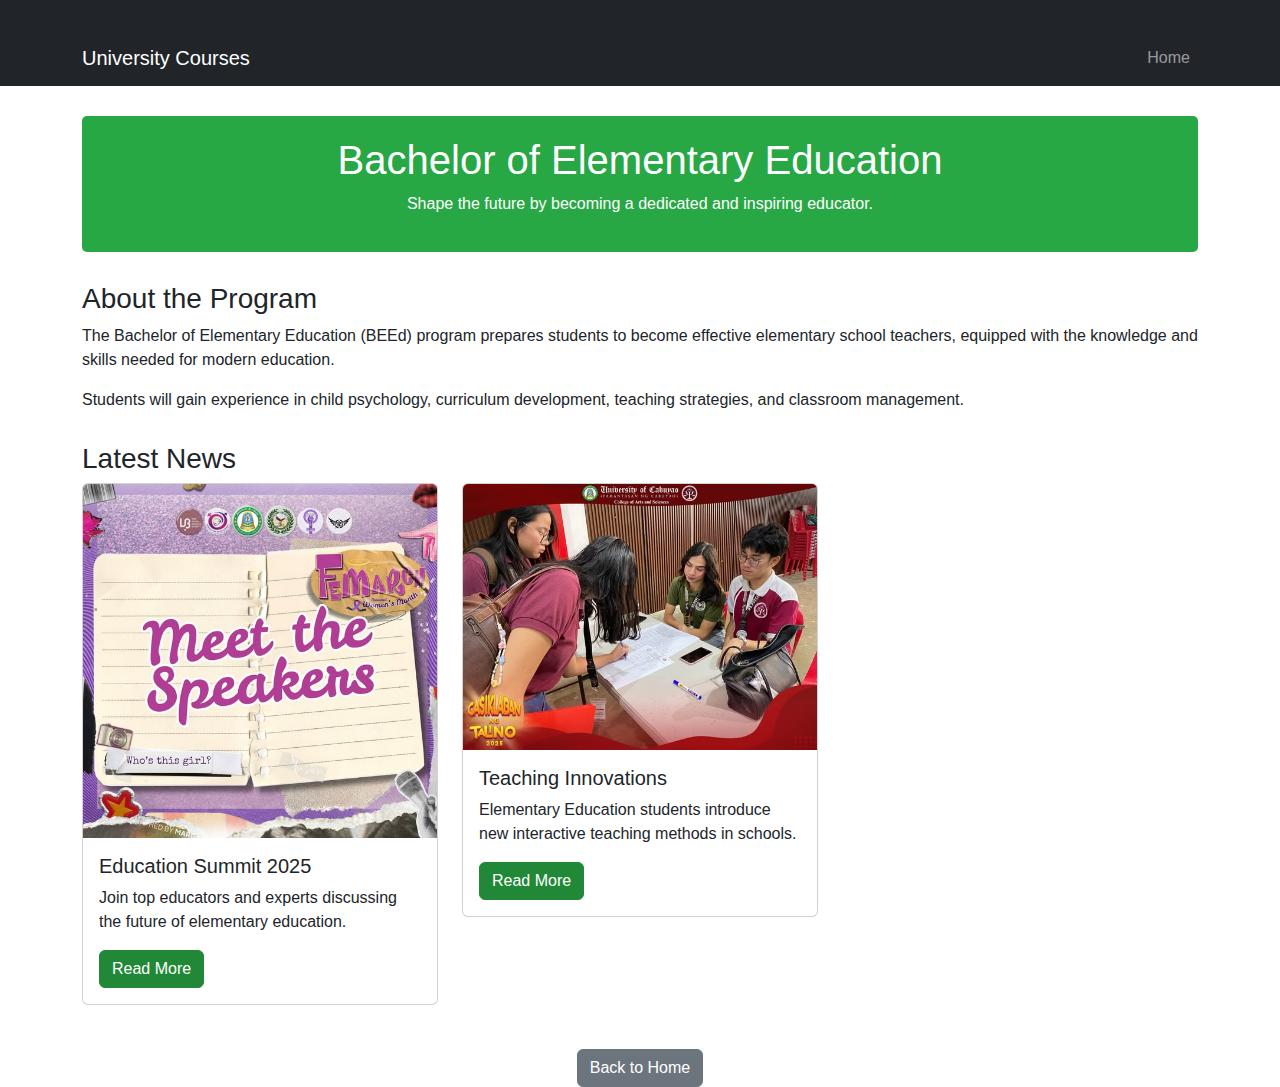
<file: Elem.html>
<!DOCTYPE html>
<html lang="en">
<head>
    <meta charset="UTF-8">
    <meta name="viewport" content="width=device-width, initial-scale=1.0">
    <link href="https://cdn.jsdelivr.net/npm/bootstrap@5.3.3/dist/css/bootstrap.min.css" rel="stylesheet">
    <title>Bachelor of Elementary Education</title>
    <style>
        body {
            font-family: Arial, sans-serif;
            background-color: white;
        }

        .container {
            margin-top: 30px;
        }

        .program-header {
            background-color: #28a745;
            color: white;
            padding: 20px;
            text-align: center;
            border-radius: 5px;
        }

        .news-section, .about-section {
            margin-top: 30px;
        }

        .news-card {
            margin-bottom: 20px;
        }

        .btn-primary {
            background-color: #218838;
            border-color: #218838;
        }

        .btn-primary:hover {
            background-color: #1e7e34;
            border-color: #1e7e34;
        }

        .btn-secondary {
            background-color: #6c757d;
            border-color: #6c757d;
        }
    </style>
</head>
<body>

    <!-- Navbar (Dark Theme) -->
    <nav class="navbar navbar-expand-lg navbar-dark bg-dark">
        <div class="container">
            <a class="navbar-brand" href="index.html">University Courses</a>
            <button class="navbar-toggler" type="button" data-bs-toggle="collapse" data-bs-target="#navbarNav">
                <span class="navbar-toggler-icon"></span>
            </button>
            <div class="collapse navbar-collapse" id="navbarNav">
                <ul class="navbar-nav ms-auto">
                    <li class="nav-item">
                        <a class="nav-link" href="index.html">Home</a>
                    </li>
                </ul>
            </div>
        </div>
    </nav>

    <!-- Main Content -->
    <div class="container">
        <div class="program-header">
            <h1>Bachelor of Elementary Education</h1>
            <p>Shape the future by becoming a dedicated and inspiring educator.</p>
        </div>

        <!-- About Section -->
        <div class="about-section">
            <h3>About the Program</h3>
            <p>The Bachelor of Elementary Education (BEEd) program prepares students to become effective elementary school teachers, equipped with the knowledge and skills needed for modern education.</p>
            <p>Students will gain experience in child psychology, curriculum development, teaching strategies, and classroom management.</p>
        </div>

        <!-- News Section -->
        <div class="news-section">
            <h3>Latest News</h3>
            <div class="row">
                <div class="col-md-4">
                    <div class="card news-card">
                        <img src="news1.jpg" class="card-img-top" alt="News Image">
                        <div class="card-body">
                            <h5 class="card-title">Education Summit 2025</h5>
                            <p class="card-text">Join top educators and experts discussing the future of elementary education.</p>
                            <a href="#" class="btn btn-primary">Read More</a>
                        </div>
                    </div>
                </div>
                <div class="col-md-4">
                    <div class="card news-card">
                        <img src="news2.jpg" class="card-img-top" alt="News Image">
                        <div class="card-body">
                            <h5 class="card-title">Teaching Innovations</h5>
                            <p class="card-text">Elementary Education students introduce new interactive teaching methods in schools.</p>
                            <a href="#" class="btn btn-primary">Read More</a>
                        </div>
                    </div>
                </div>
            </div>
        </div>

        <!-- Back to Home Button -->
        <div class="text-center mt-4">
            <a href="index.html" class="btn btn-secondary">Back to Home</a>
        </div>
    </div>

    <script src="https://cdn.jsdelivr.net/npm/bootstrap@5.3.3/dist/js/bootstrap.bundle.min.js"></script>

</body>
</html>
</file>
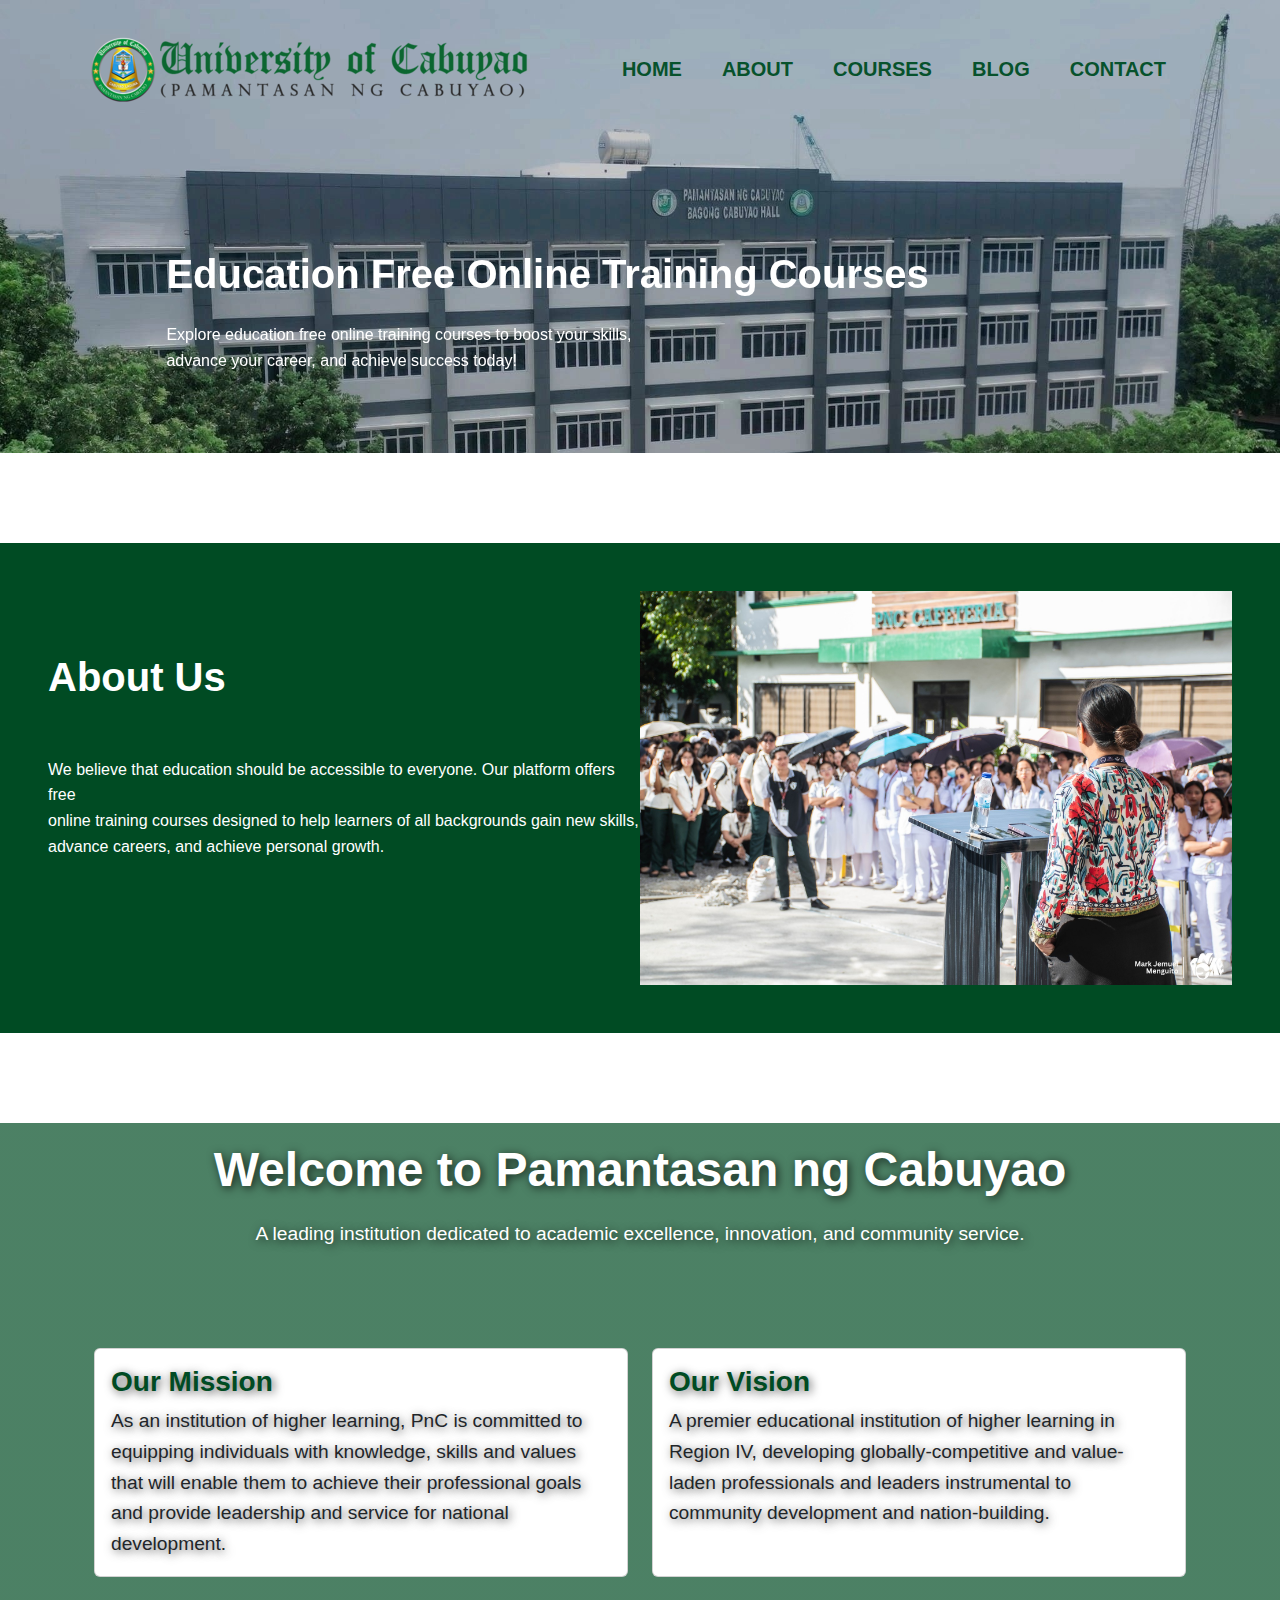
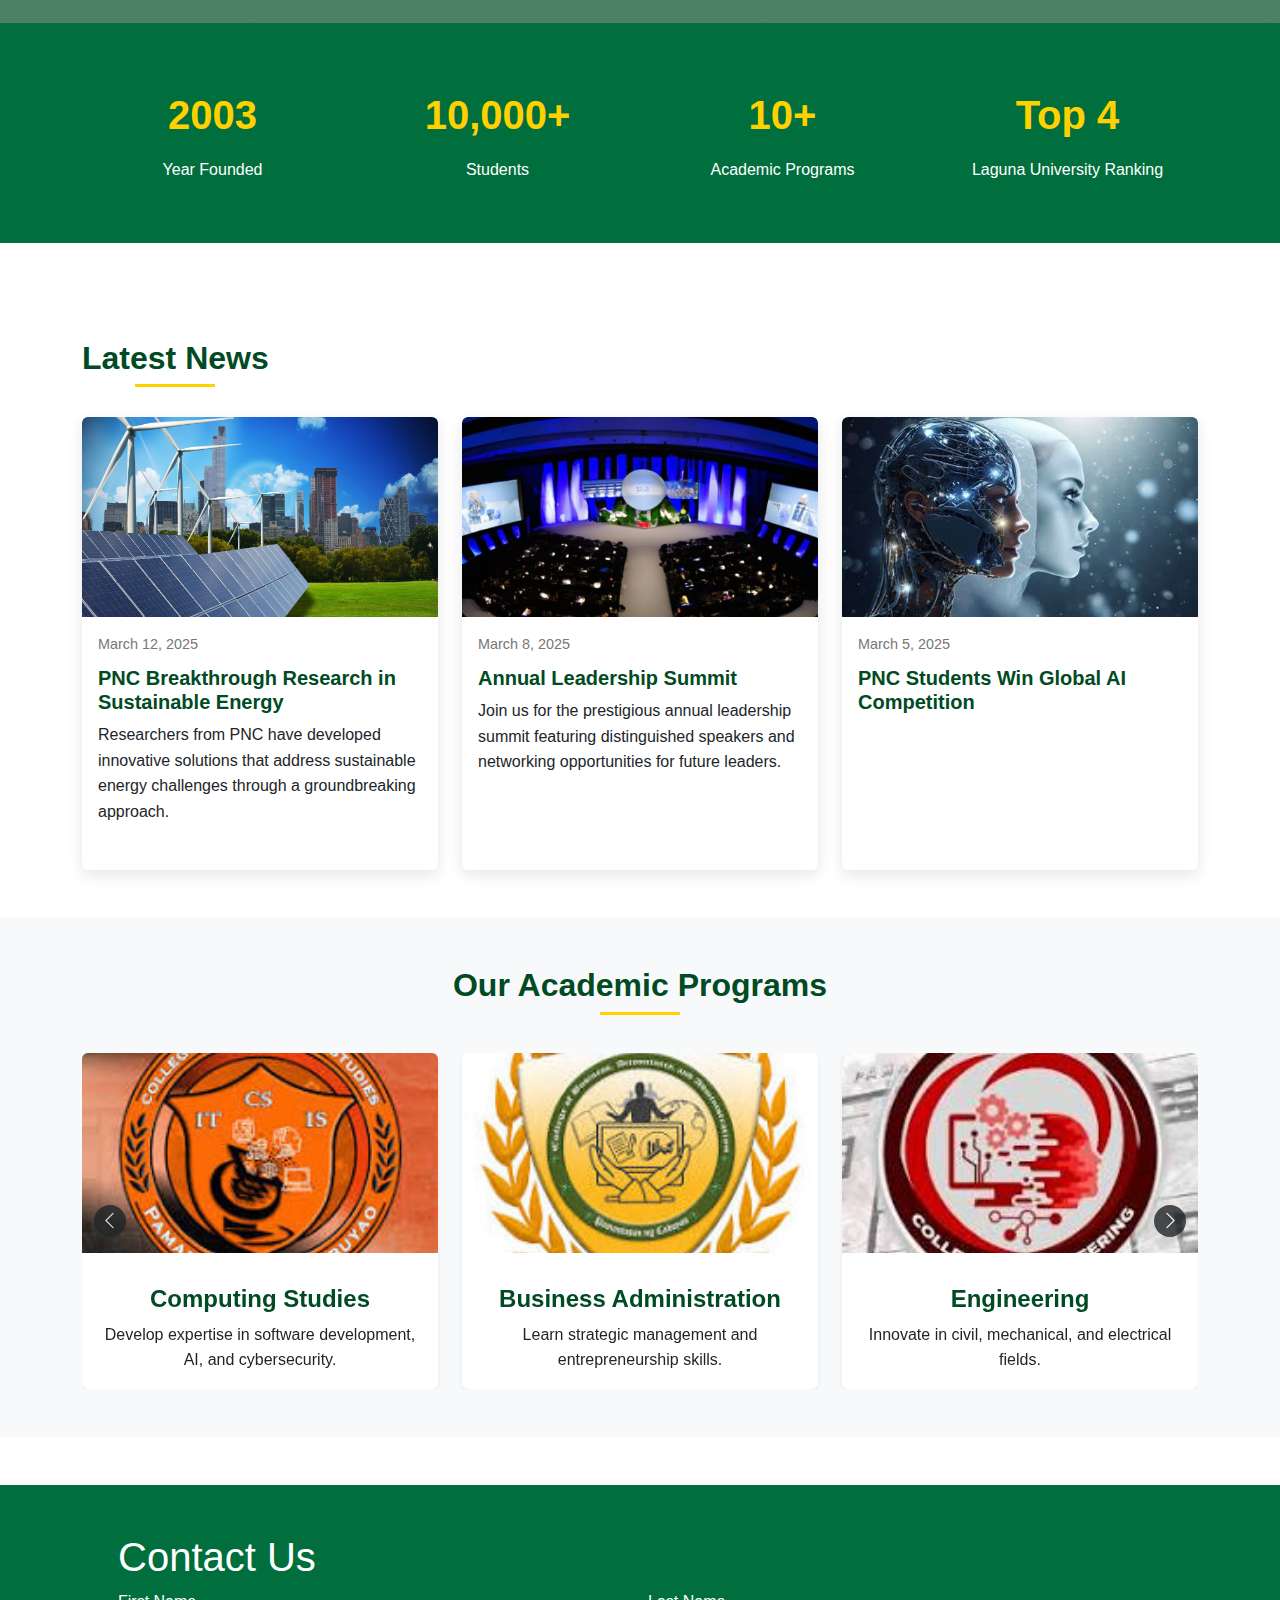
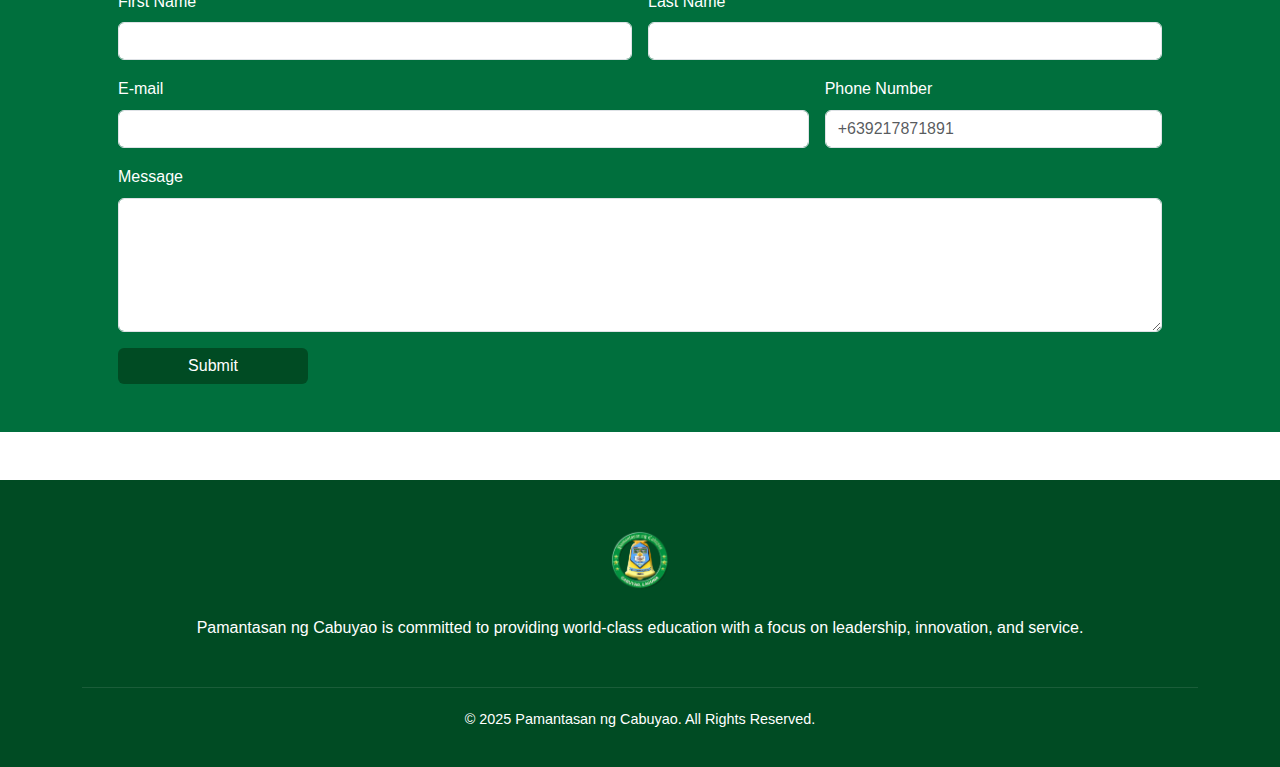
<file: home.html>
<!doctype html>
<html lang="en">
  <head>
    <meta charset="utf-8">
    <meta name="viewport" content="width=device-width, initial-scale=1">
    <title>Midterms Project</title>

    <!-- OFFLINE CSS BOOTSTRAP -->
    <link rel="stylesheet" href="bootstrap-5.3.5-dist/css/bootstrap.min.css"">
    <!-- CSS Bootstrap-->
    <link href="https://cdn.jsdelivr.net/npm/bootstrap@5.3.3/dist/css/bootstrap.min.css" rel="stylesheet" integrity="sha384-QWTKZyjpPEjISv5WaRU9OFeRpok6YctnYmDr5pNlyT2bRjXh0JMhjY6hW+ALEwIH" crossorigin="anonymous">
    <link rel="stylesheet" href="home.css">
  </head>
  <body>
    <!--FRONT DISPLAY -->
      <div class="dp" id="home">
        <!-- NAVBAR Bootstrap-->
        <nav class="navbar navbar-expand-lg navbar-light pt-4">
          <div class="container">
            <a class="navbar-brand" href="#" style="width: 50;">
              <img src="photos/pnc (1).png" alt="logo">
            </a>
            <!-- Navbar Toggler Bootstrap-->
            <button class="navbar-toggler" type="button" data-bs-toggle="collapse" data-bs-target="#navbarSupportedContent" aria-controls="navbarSupportedContent" aria-label="Toggle navigation">
              <span class="navbar-toggler-icon"></span>
            </button>
            <div class="collapse navbar-collapse" id="navbarSupportedContent">
              <ul class="navbar-nav ms-auto mb-2 mb-lg-0">
                <li class="nav-item me-4">
                  <a class="nav-link active fs-5" aria-current="page" href="#" style="color: rgb(7, 82, 44);"><strong>HOME</strong></a>
                </li>
                <li class="nav-item me-4">
                  <a class="nav-link active fs-5" aria-current="page" href="#about" style="color: rgb(7, 82, 44);"><strong>ABOUT</strong></a>
                </li>  
                <li class="nav-item me-4">
                  <a class="nav-link active fs-5" aria-current="page" href="#courses" style="color: rgb(7, 82, 44);"><strong>COURSES</strong></a>
                </li>
                <li class="nav-item me-4">
                  <a class="nav-link active fs-5" aria-current="page" href="blog.html" style="color: rgb(7, 82, 44);"><strong>BLOG</strong></a>
                </li>
                <li class="nav-item me-4">
                  <a class="nav-link active fs-5" aria-current="page" href="#contact" style="color: rgb(7, 82, 44);"><strong>CONTACT</strong></a>
                </li>
              </ul>
            </div>
          </div>
        </nav>
        <!-- NAVBAR END -->
         <!-- CAROUSEL Bootstrap Text-->
         <div id="carouselExampleSlidesOnly" class="carousel slide pb-5" style="margin-top:10%; margin-left: 13%;" data-bs-ride="carousel">
          <div class="carousel-inner">
              <div class="carousel-item active text-white">
                <h1><strong>Education Free Online Training Courses</strong></h1>
                <p class="py-3">Explore education free online training courses to boost your skills, <br>advance your career, and achieve success today!</p>
              </div>
              <div class="carousel-item text-white">
                <h1><strong>Education Free Online Training Courses</strong></h1>
                <p class="py-3">Education free online training courses empower you with knowledge, <br>helping you grow professionally and personally at no cost</p>
              </div>
              <div class="carousel-item text-white">
                <h1><strong>Education Free Online Training Courses</strong></h1>
                <p class="py-3">Unlock your potential with education free online training courses—learn <br>new skills anytime, anywhere, for free!</p>
              </div>
            </div>
          </div>
          <!-- CAROUSEL END -->
      </div>
     <!--FRONT DISPLAY END -->
       <!-- LARGE SCREEN -->
       <!-- Grid and flex Bootstrap -->
        <div class="bg-orange p-5 d-none d-md-flex d-xl-flex align-items-center justify-content-evenly" style="margin: 7% 0;" id="about">
          <div class="d-flex flex-column text-white">
            <h1 class="fw-bold">About Us</h1>
            <p class="py-5">
              We believe that education should be accessible to everyone. Our platform offers free <br>online training courses
              designed to help learners of all backgrounds gain new skills,<br> advance careers, and achieve personal growth.
            </p>
          </div>
          <img src="photos/about.jpg" alt="pic" class="img-fluid w-50">
        </div>
        <!-- LARGE SCREEN END-->

        <!-- SMALL SCREEN -->
        <div class="bg-orange p-5 d-flex d-md-none d-xl-none flex-column align-items-center" style="margin: 7% 0;">
          <div class="d-flex flex-column text-white">
            <h1 class="fw-bold">About Us</h1>
            <p class="py-5">
              We believe that education should be accessible to everyone. Our platform offers free <br>online training courses
              designed to help learners of all backgrounds gain new skills,<br> advance careers, and achieve personal growth.
            </p>
          </div>
          <img src="photos/about.jpg" alt="pic" class="img-fluid py-5">
        </div>
        <!-- SMALL SCREEN END -->
        <!-- ABOUT US END-->

        <!-- Hero Section -->
        <!-- Conatiner Bootstrap -->
      <div class="hero">
        <div class="container">
            <div class="hero-content">
                <h1>Welcome to Pamantasan ng Cabuyao</h1>
                <p class="lead">A leading institution dedicated to academic excellence, innovation, and community service.</p>
            </div>
                <!-- Mission & Vision Section -->
                <div class="container my-5">
                  <div class="row">
                      <div class="col-md-6 mb-4 mb-md-0">
                          <div class="card h-100">
                              <div class="card-body">
                                  <h3 class="card-title">Our Mission</h3>
                                  <p class="card-text">
                                      As an institution of higher learning, PnC is committed to equipping individuals with knowledge,
                                      skills and values that will enable them to achieve their professional goals and provide leadership and 
                                      service for national development.
                                  </p>
                              </div>
                          </div>
                      </div>
                      <div class="col-md-6">
                          <div class="card h-100">
                              <div class="card-body">
                                  <h3 class="card-title">Our Vision</h3>
                                  <p class="card-text">
                                      A premier educational institution of higher learning in Region IV, developing globally-competitive
                                      and value-laden professionals and leaders instrumental to community development and nation-building.
                                  </p>
                              </div>
                          </div>
                      </div>
                  </div>
              </div>
        </div>
      </div>

        <!-- Stats Section -->
        <section class="stats">
            <div class="container">
                <div class="row">
                    <div class="col-md-3 col-6">
                        <div class="stat-item">
                            <div class="stat-number">2003</div>
                            <div>Year Founded</div>
                        </div>
                    </div>
                    <div class="col-md-3 col-6">
                        <div class="stat-item">
                            <div class="stat-number">10,000+</div>
                            <div>Students</div>
                        </div>
                    </div>
                    <div class="col-md-3 col-6">
                        <div class="stat-item">
                            <div class="stat-number">10+</div>
                            <div>Academic Programs</div>
                        </div>
                    </div>
                    <div class="col-md-3 col-6">
                        <div class="stat-item">
                            <div class="stat-number">Top 4</div>
                            <div>Laguna University Ranking</div>
                        </div>
                    </div>
                </div>
            </div>
        </section>

        <!-- News Section -->
        <!-- Cards bootstrap -->

        <section class="container mt-5 py-5">
            <h2 class="text-center section-title">Latest News</h2>
            <div class="row">
                <div class="col-lg-4 col-md-6">
                    <div class="card news-card">
                        <!-- Card Image -->
                        <img src="photos/energy.jpeg" class="card-img-top" alt="Research News">
                        <div class="card-body">
                            <div class="card-date"><i class="far fa-calendar-alt"></i> March 12, 2025</div>
                            <h5 class="card-title">PNC Breakthrough Research in Sustainable Energy</h5>
                            <p class="card-text">Researchers from PNC have developed innovative solutions that address sustainable energy challenges through a groundbreaking approach.</p>
                        </div>
                    </div>
                </div>
                <div class="col-lg-4 col-md-6">
                    <div class="card news-card">
                        <!-- Card Image -->
                        <img src="photos/summit.jpeg" class="card-img-top" alt="Upcoming Events">
                        <div class="card-body">
                            <div class="card-date"><i class="far fa-calendar-alt"></i> March 8, 2025</div>
                            <h5 class="card-title">Annual Leadership Summit</h5>
                            <p class="card-text">Join us for the prestigious annual leadership summit featuring distinguished speakers and networking opportunities for future leaders.</p>
                        </div>
                    </div>
                </div>
                <div class="col-lg-4 col-md-6">
                    <div class="card news-card">
                        <!-- Card Image -->
                        <img src="photos/ai.jpeg" class="card-img-top" alt="Student Achievements">
                        <div class="card-body">
                            <div class="card-date"><i class="far fa-calendar-alt"></i> March 5, 2025</div>
                            <h5 class="card-title">PNC Students Win Global AI Competition</h5>
                        </div>
                    </div>
                </div>
            </div>
        </section>

        <!-- Programs Carousel Section -->
        <!-- Carousel and Cards Bootstrap-->
        <section class="programs py-5" id="courses">
          <div class="container text-center">
            <h2 class="section-title mb-5">Our Academic Programs</h2>
            <div id="programsCarousel" class="carousel slide" data-bs-ride="carousel">
              <div class="carousel-inner">
                <div class="carousel-item active">
                  <div class="row g-4">
                    <div class="col-md-4">
                      <div class="card h-100 shadow-sm border-0"> 
                        <!-- Card Image -->
                        <img src="photos/cs.png" class="card-img-top rounded-top" alt="Computer Science">
                        <div class="card-body">
                          <h4 class="card-title mt-3">Computing Studies</h4>
                          <p class="card-text">Develop expertise in software development, AI, and cybersecurity.</p>
                        </div>
                      </div>
                    </div>
                    <div class="col-md-4">
                      <div class="card h-100 shadow-sm border-0">
                        <!-- Card Image -->
                        <img src="photos/buss.png" class="card-img-top rounded-top" alt="Business Administration">
                        <div class="card-body">
                          <h4 class="card-title mt-3">Business Administration</h4>
                          <p class="card-text">Learn strategic management and entrepreneurship skills.</p>
                        </div>
                      </div>
                    </div>
                    <div class="col-md-4">
                      <div class="card h-100 shadow-sm border-0">
                        <!-- Card Image -->
                        <img src="photos/engi.png" class="card-img-top rounded-top" alt="Engineering">
                        <div class="card-body">
                          <h4 class="card-title mt-3">Engineering</h4>
                          <p class="card-text">Innovate in civil, mechanical, and electrical fields.</p>
                        </div>
                      </div>
                    </div>
                  </div>
                </div>
                
                <div class="carousel-item">
                  <div class="row g-4">
                    <div class="col-md-4">
                      <div class="card h-100 shadow-sm border-0">
                        <!-- Card Image -->
                        <img src="photos/edu.png" class="card-img-top rounded-top" alt="Education">
                        <div class="card-body">
                          <h4 class="card-title mt-3">Education</h4>
                          <p class="card-text">Prepare for a career in teaching and educational leadership.</p>
                        </div>
                      </div>
                    </div>
                    <div class="col-md-4">
                      <div class="card h-100 shadow-sm border-0">
                        <img src="photos/nur.png" class="card-img-top rounded-top" alt="Nursing">
                        <div class="card-body">
                          <h4 class="card-title mt-3">Nursing</h4>
                          <p class="card-text">Deliver compassionate care and advance in health sciences.</p>
                        </div>
                      </div>
                    </div>
                    <div class="col-md-4">
                      <div class="card h-100 shadow-sm border-0">
                        <img src="photos/psy.png" class="card-img-top rounded-top" alt="Arts and Science">
                        <div class="card-body">
                          <h4 class="card-title mt-3">Arts and Science</h4>
                          <p class="card-text">Study of the mind and behavior.</p>
                        </div>
                      </div>
                    </div>
                  </div>
                </div>
              </div>
              
              <!-- Carousel Controls -->
              <button class="carousel-control-prev" type="button" data-bs-target="#programsCarousel" data-bs-slide="prev">
                <span class="carousel-control-prev-icon bg-dark rounded-circle p-3" aria-hidden="true"></span>
                <span class="visually-hidden">Previous</span>
              </button>
              <button class="carousel-control-next" type="button" data-bs-target="#programsCarousel" data-bs-slide="next">
                <span class="carousel-control-next-icon bg-dark rounded-circle p-3" aria-hidden="true"></span>
                <span class="visually-hidden">Next</span>
              </button>
            </div>
          </div>
        </section>

        <!-- Contact Us -->
        <!-- Form Bootstrap-->
        <div id="contact" class="contactBG">
          <div class="bg-green container mt-5 mb-5 p-5">
            <h1 class="text-white">Contact Us</h1>
            <form class="row g-3">
              <div class="col-md-6">
                <label for="firstName" class="form-label text-white">First Name</label>
                <input type="text" class="form-control" id="firstName" required>
              </div>
              <div class="col-md-6">
                <label for="lastName" class="form-label text-white">Last Name</label>
                <input type="text" class="form-control" id="lastName" required>
              </div>
              <div class="col-md-8">
                <label for="emailInfo" class="form-label text-white">E-mail</label>
                <input type="email" class="form-control" id="emailInfo" required>
              </div>
              <div class="col-md-4">
                <label for="phoneNumber" class="form-label text-white">Phone Number</label>
                <input type="text" class="form-control" id="phoneNumber" placeholder="+639217871891">
              </div>
              <div class="col-md-12">
                <label for="message" class="form-label text-white">Message</label>
                <textarea class="form-control" id="message" rows="5" required></textarea>
              </div>
              <!--Button Bootstrap-->
              <div class="buttonContact col-md-12 text-white">
                <button type="submit" class="btn btn-danger">Submit</button>
              </div>
            </form>
          </div>
        </div>

        <!-- Footer -->
        <!-- Grid Bootstrap -->
        <footer class="footer">
            <div class="container">
                <div class="row">
                    <div class="col-md-12 text-center">
                        <img src="photos/PNC.png" alt="" width="60px" height="60px">
                        <p><br>Pamantasan ng Cabuyao is committed to providing world-class education with a focus on leadership, innovation, and service.</p>
                    </div>
                </div>
                <div class="footer-bottom text-center">
                    <p>&copy; 2025 Pamantasan ng Cabuyao. All Rights Reserved.</p>
                </div>
            </div>
        </footer>
      
      <!-- OFFLINE JS BOOTSTRAP -->
       <script src="bootstrap-5.3.5-dist/js/bootstrap.min.js"></script>
      <!-- Bootstrap JS-->
      <script src="https://cdn.jsdelivr.net/npm/bootstrap@5.3.3/dist/js/bootstrap.bundle.min.js" integrity="sha384-YvpcrYf0tY3lHB60NNkmXc5s9fDVZLESaAA55NDzOxhy9GkcIdslK1eN7N6jIeHz" crossorigin="anonymous"></script>
  </body>
</html>
</file>
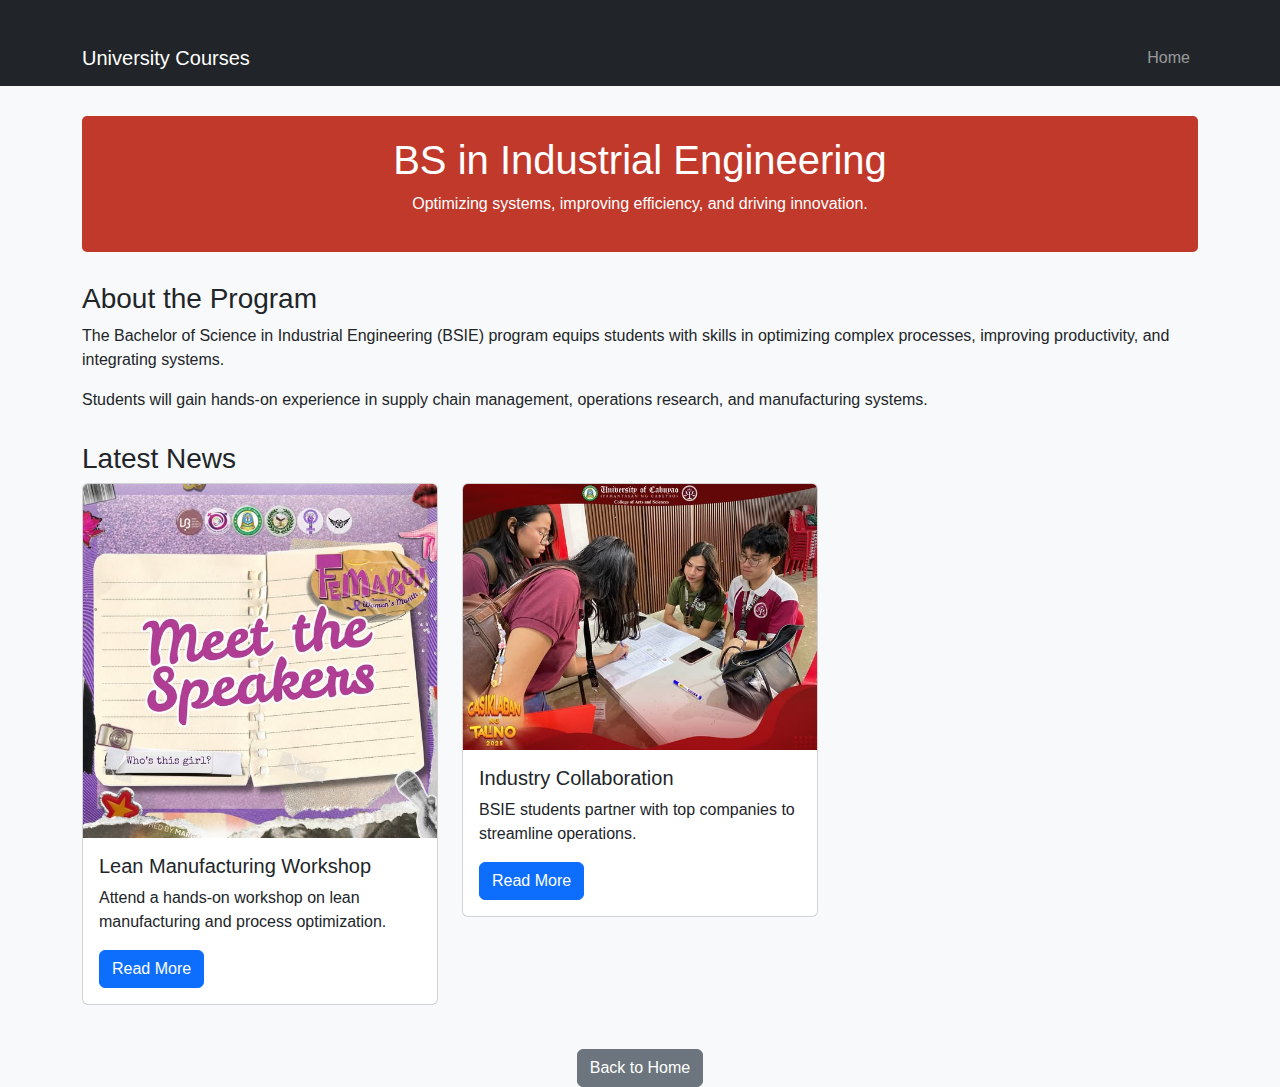
<file: Industrial.html>
<!DOCTYPE html>
<html lang="en">
<head>
    <meta charset="UTF-8">
    <meta name="viewport" content="width=device-width, initial-scale=1.0">
    <link href="https://cdn.jsdelivr.net/npm/bootstrap@5.3.3/dist/css/bootstrap.min.css" rel="stylesheet">
    <title>BS in Industrial Engineering</title>
    <style>
        body {
            font-family: Arial, sans-serif;
            background-color: #f8f9fa;
        }

        .container {
            margin-top: 30px;
        }

        .program-header {
            background-color: #c0392b;
            color: white;
            padding: 20px;
            text-align: center;
            border-radius: 5px;
        }

        .news-section, .about-section {
            margin-top: 30px;
        }

        .news-card {
            margin-bottom: 20px;
        }
    </style>
</head>
<body>

    <!-- Navbar -->
    <nav class="navbar navbar-expand-lg navbar-dark bg-dark">
        <div class="container">
            <a class="navbar-brand" href="index.html">University Courses</a>
            <button class="navbar-toggler" type="button" data-bs-toggle="collapse" data-bs-target="#navbarNav">
                <span class="navbar-toggler-icon"></span>
            </button>
            <div class="collapse navbar-collapse" id="navbarNav">
                <ul class="navbar-nav ms-auto">
                    <li class="nav-item">
                        <a class="nav-link" href="index.html">Home</a>
                    </li>
                </ul>
            </div>
        </div>
    </nav>

    <!-- Main Content -->
    <div class="container">
        <div class="program-header">
            <h1>BS in Industrial Engineering</h1>
            <p>Optimizing systems, improving efficiency, and driving innovation.</p>
        </div>

        <!-- About Section -->
        <div class="about-section">
            <h3>About the Program</h3>
            <p>The Bachelor of Science in Industrial Engineering (BSIE) program equips students with skills in optimizing complex processes, improving productivity, and integrating systems.</p>
            <p>Students will gain hands-on experience in supply chain management, operations research, and manufacturing systems.</p>
        </div>

        <!-- News Section -->
        <div class="news-section">
            <h3>Latest News</h3>
            <div class="row">
                <div class="col-md-4">
                    <div class="card news-card">
                        <img src="news1.jpg" class="card-img-top" alt="News Image">
                        <div class="card-body">
                            <h5 class="card-title">Lean Manufacturing Workshop</h5>
                            <p class="card-text">Attend a hands-on workshop on lean manufacturing and process optimization.</p>
                            <a href="#" class="btn btn-primary">Read More</a>
                        </div>
                    </div>
                </div>
                <div class="col-md-4">
                    <div class="card news-card">
                        <img src="news2.jpg" class="card-img-top" alt="News Image">
                        <div class="card-body">
                            <h5 class="card-title">Industry Collaboration</h5>
                            <p class="card-text">BSIE students partner with top companies to streamline operations.</p>
                            <a href="#" class="btn btn-primary">Read More</a>
                        </div>
                    </div>
                </div>
            </div>
        </div>

        <!-- Back to Home Button -->
        <div class="text-center mt-4">
            <a href="index.html" class="btn btn-secondary">Back to Home</a>
        </div>
    </div>

    <script src="https://cdn.jsdelivr.net/npm/bootstrap@5.3.3/dist/js/bootstrap.bundle.min.js"></script>

</body>
</html>
</file>
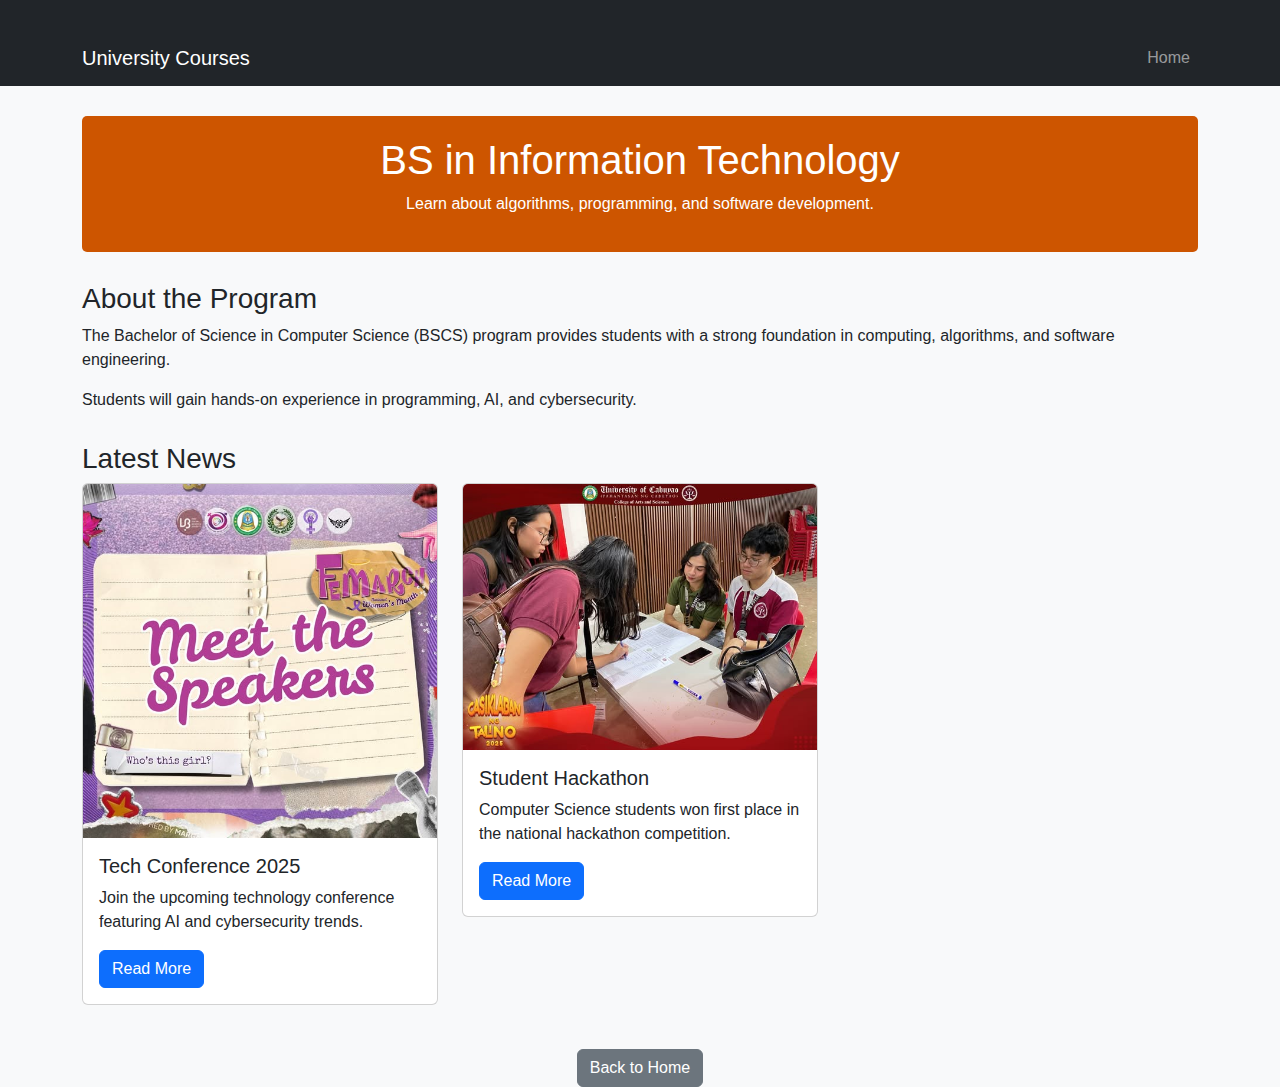
<file: InfoTech.html>
<!DOCTYPE html>
<html lang="en">
<head>
    <meta charset="UTF-8">
    <meta name="viewport" content="width=device-width, initial-scale=1.0">
    <link href="https://cdn.jsdelivr.net/npm/bootstrap@5.3.3/dist/css/bootstrap.min.css" rel="stylesheet">
    <title>BS in Information Technology</title>
    <style>
        body {
            font-family: Arial, sans-serif;
            background-color: #f8f9fa;
        }

        .container {
            margin-top: 30px;
        }

        .program-header {
            background-color: rgb(205,85, 0);
            color: white;
            padding: 20px;
            text-align: center;
            border-radius: 5px;
        }

        .news-section, .about-section {
            margin-top: 30px;
        }

        .news-card {
            margin-bottom: 20px;
        }
    </style>
</head>
<body>

    <!-- Navbar -->
    <nav class="navbar navbar-expand-lg navbar-dark bg-dark">
        <div class="container">
            <a class="navbar-brand" href="index.html">University Courses</a>
            <button class="navbar-toggler" type="button" data-bs-toggle="collapse" data-bs-target="#navbarNav">
                <span class="navbar-toggler-icon"></span>
            </button>
            <div class="collapse navbar-collapse" id="navbarNav">
                <ul class="navbar-nav ms-auto">
                    <li class="nav-item">
                        <a class="nav-link" href="index.html">Home</a>
                    </li>
                </ul>
            </div>
        </div>
    </nav>

    <!-- Main Content -->
    <div class="container">
        <div class="program-header">
            <h1>BS in Information Technology</h1>
            <p>Learn about algorithms, programming, and software development.</p>
        </div>

        <!-- About Section -->
        <div class="about-section">
            <h3>About the Program</h3>
            <p>The Bachelor of Science in Computer Science (BSCS) program provides students with a strong foundation in computing, algorithms, and software engineering.</p>
            <p>Students will gain hands-on experience in programming, AI, and cybersecurity.</p>
        </div>

        <!-- News Section -->
        <div class="news-section">
            <h3>Latest News</h3>
            <div class="row">
                <div class="col-md-4">
                    <div class="card news-card">
                        <img src="news1.jpg" class="card-img-top" alt="News Image">
                        <div class="card-body">
                            <h5 class="card-title">Tech Conference 2025</h5>
                            <p class="card-text">Join the upcoming technology conference featuring AI and cybersecurity trends.</p>
                            <a href="#" class="btn btn-primary">Read More</a>
                        </div>
                    </div>
                </div>
                <div class="col-md-4">
                    <div class="card news-card">
                        <img src="news2.jpg" class="card-img-top" alt="News Image">
                        <div class="card-body">
                            <h5 class="card-title">Student Hackathon</h5>
                            <p class="card-text">Computer Science students won first place in the national hackathon competition.</p>
                            <a href="#" class="btn btn-primary">Read More</a>
                        </div>
                    </div>
                </div>
            </div>
        </div>

        <!-- Back to Home Button -->
        <div class="text-center mt-4">
            <a href="index.html" class="btn btn-secondary">Back to Home</a>
        </div>
    </div>

    <script src="https://cdn.jsdelivr.net/npm/bootstrap@5.3.3/dist/js/bootstrap.bundle.min.js"></script>

</body>
</html>
</file>
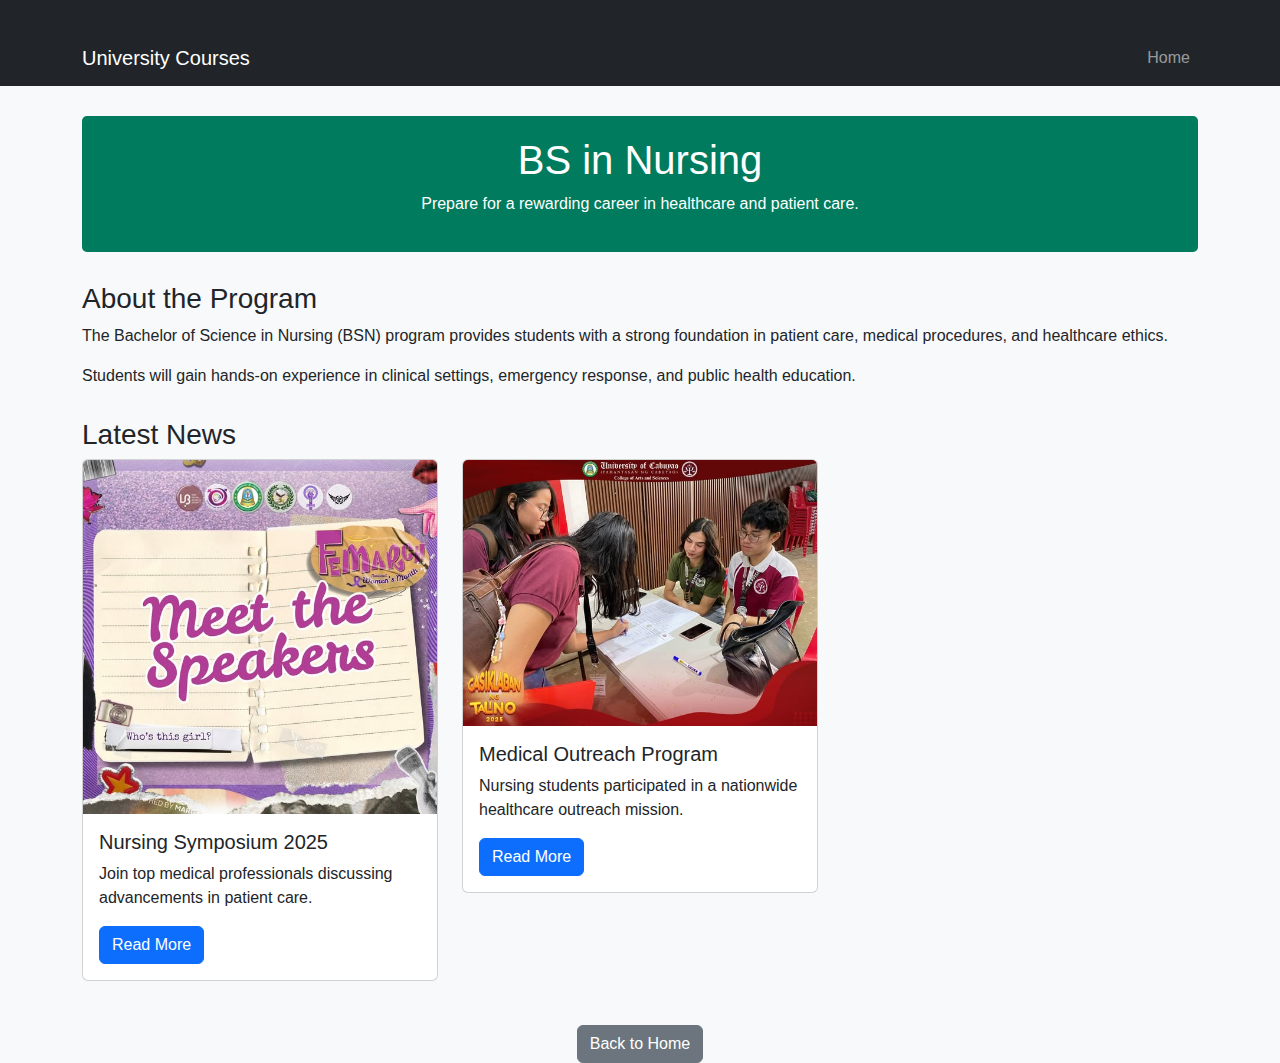
<file: Nursing.html>
<!DOCTYPE html>
<html lang="en">
<head>
    <meta charset="UTF-8">
    <meta name="viewport" content="width=device-width, initial-scale=1.0">
    <link href="https://cdn.jsdelivr.net/npm/bootstrap@5.3.3/dist/css/bootstrap.min.css" rel="stylesheet">
    <title>BS in Nursing</title>
    <style>
        body {
            font-family: Arial, sans-serif;
            background-color: #f8f9fa;
        }

        .container {
            margin-top: 30px;
        }

        .program-header {
            background-color: #007b5e;
            color: white;
            padding: 20px;
            text-align: center;
            border-radius: 5px;
        }

        .news-section, .about-section {
            margin-top: 30px;
        }

        .news-card {
            margin-bottom: 20px;
        }
    </style>
</head>
<body>

    <!-- Navbar -->
    <nav class="navbar navbar-expand-lg navbar-dark bg-dark">
        <div class="container">
            <a class="navbar-brand" href="index.html">University Courses</a>
            <button class="navbar-toggler" type="button" data-bs-toggle="collapse" data-bs-target="#navbarNav">
                <span class="navbar-toggler-icon"></span>
            </button>
            <div class="collapse navbar-collapse" id="navbarNav">
                <ul class="navbar-nav ms-auto">
                    <li class="nav-item">
                        <a class="nav-link" href="index.html">Home</a>
                    </li>
                </ul>
            </div>
        </div>
    </nav>

    <!-- Main Content -->
    <div class="container">
        <div class="program-header">
            <h1>BS in Nursing</h1>
            <p>Prepare for a rewarding career in healthcare and patient care.</p>
        </div>

        <!-- About Section -->
        <div class="about-section">
            <h3>About the Program</h3>
            <p>The Bachelor of Science in Nursing (BSN) program provides students with a strong foundation in patient care, medical procedures, and healthcare ethics.</p>
            <p>Students will gain hands-on experience in clinical settings, emergency response, and public health education.</p>
        </div>

        <!-- News Section -->
        <div class="news-section">
            <h3>Latest News</h3>
            <div class="row">
                <div class="col-md-4">
                    <div class="card news-card">
                        <img src="news1.jpg" class="card-img-top" alt="News Image">
                        <div class="card-body">
                            <h5 class="card-title">Nursing Symposium 2025</h5>
                            <p class="card-text">Join top medical professionals discussing advancements in patient care.</p>
                            <a href="#" class="btn btn-primary">Read More</a>
                        </div>
                    </div>
                </div>
                <div class="col-md-4">
                    <div class="card news-card">
                        <img src="news2.jpg" class="card-img-top" alt="News Image">
                        <div class="card-body">
                            <h5 class="card-title">Medical Outreach Program</h5>
                            <p class="card-text">Nursing students participated in a nationwide healthcare outreach mission.</p>
                            <a href="#" class="btn btn-primary">Read More</a>
                        </div>
                    </div>
                </div>
            </div>
        </div>

        <!-- Back to Home Button -->
        <div class="text-center mt-4">
            <a href="index.html" class="btn btn-secondary">Back to Home</a>
        </div>
    </div>

    <script src="https://cdn.jsdelivr.net/npm/bootstrap@5.3.3/dist/js/bootstrap.bundle.min.js"></script>

</body>
</html>
</file>
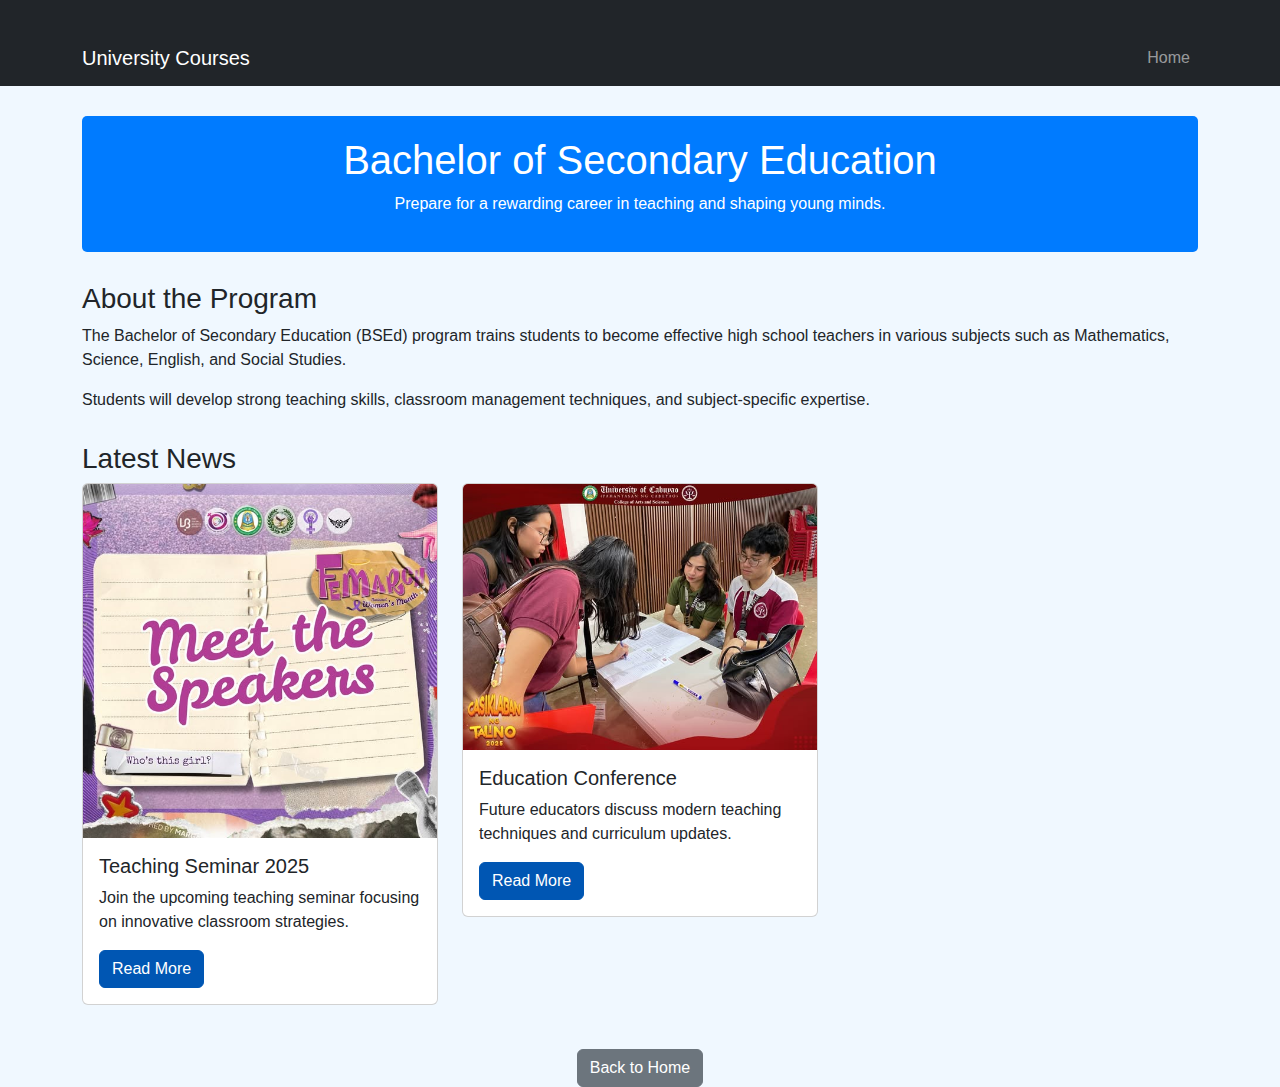
<file: Secondary.html>
<!DOCTYPE html>
<html lang="en">
<head>
    <meta charset="UTF-8">
    <meta name="viewport" content="width=device-width, initial-scale=1.0">
    <link href="https://cdn.jsdelivr.net/npm/bootstrap@5.3.3/dist/css/bootstrap.min.css" rel="stylesheet">
    <title>Bachelor of Secondary Education</title>
    <style>
        body {
            font-family: Arial, sans-serif;
            background-color: #f0f8ff;
        }

        .container {
            margin-top: 30px;
        }

        .program-header {
            background-color: #007bff;
            color: white;
            padding: 20px;
            text-align: center;
            border-radius: 5px;
        }

        .news-section, .about-section {
            margin-top: 30px;
        }

        .news-card {
            margin-bottom: 20px;
        }

        .btn-primary {
            background-color: #0056b3;
            border-color: #0056b3;
        }

        .btn-primary:hover {
            background-color: #004494;
            border-color: #004494;
        }

        .btn-secondary {
            background-color: #6c757d;
            border-color: #6c757d;
        }
    </style>
</head>
<body>

    <!-- Navbar (Dark Theme) -->
    <nav class="navbar navbar-expand-lg navbar-dark bg-dark">
        <div class="container">
            <a class="navbar-brand" href="index.html">University Courses</a>
            <button class="navbar-toggler" type="button" data-bs-toggle="collapse" data-bs-target="#navbarNav">
                <span class="navbar-toggler-icon"></span>
            </button>
            <div class="collapse navbar-collapse" id="navbarNav">
                <ul class="navbar-nav ms-auto">
                    <li class="nav-item">
                        <a class="nav-link" href="index.html">Home</a>
                    </li>
                </ul>
            </div>
        </div>
    </nav>

    <!-- Main Content -->
    <div class="container">
        <div class="program-header">
            <h1>Bachelor of Secondary Education</h1>
            <p>Prepare for a rewarding career in teaching and shaping young minds.</p>
        </div>

        <!-- About Section -->
        <div class="about-section">
            <h3>About the Program</h3>
            <p>The Bachelor of Secondary Education (BSEd) program trains students to become effective high school teachers in various subjects such as Mathematics, Science, English, and Social Studies.</p>
            <p>Students will develop strong teaching skills, classroom management techniques, and subject-specific expertise.</p>
        </div>

        <!-- News Section -->
        <div class="news-section">
            <h3>Latest News</h3>
            <div class="row">
                <div class="col-md-4">
                    <div class="card news-card">
                        <img src="news1.jpg" class="card-img-top" alt="News Image">
                        <div class="card-body">
                            <h5 class="card-title">Teaching Seminar 2025</h5>
                            <p class="card-text">Join the upcoming teaching seminar focusing on innovative classroom strategies.</p>
                            <a href="#" class="btn btn-primary">Read More</a>
                        </div>
                    </div>
                </div>
                <div class="col-md-4">
                    <div class="card news-card">
                        <img src="news2.jpg" class="card-img-top" alt="News Image">
                        <div class="card-body">
                            <h5 class="card-title">Education Conference</h5>
                            <p class="card-text">Future educators discuss modern teaching techniques and curriculum updates.</p>
                            <a href="#" class="btn btn-primary">Read More</a>
                        </div>
                    </div>
                </div>
            </div>
        </div>

        <!-- Back to Home Button -->
        <div class="text-center mt-4">
            <a href="index.html" class="btn btn-secondary">Back to Home</a>
        </div>
    </div>

    <script src="https://cdn.jsdelivr.net/npm/bootstrap@5.3.3/dist/js/bootstrap.bundle.min.js"></script>

</body>
</html>
</file>
<file: home.css>
.dp {background-image: url(photos/dp.jpg); background-position: center;background-size: cover;}
        .btn-danger{
          background-color: #004B23;
          width: 190px;
          border: 0;
        }
        .btn-danger:hover{
          background-color: white;
          color: black;
        }
  
        .bg-red{
            background-color: red;
            color: white;
        }
        
        .navbar-toggler{
          background-color: #4C9F70;
        }
        .bg-orange{
          background-color: #004B23;
        }
      :root {
            --pnc-green: #006F3D;
            --pnc-dark-green: #004B23;
            --pnc-light-green: #4C9F70;
            --pnc-accent: #FFD100;
        }
       
        body {
            font-family: 'Segoe UI', Arial, sans-serif;
            line-height: 1.6;
        }
       
        /* Hero section*/
        .hero {
            background: linear-gradient(rgba(0, 75, 35, 0.7), rgba(0, 75, 35, 0.7)),
                        url('https://via.placeholder.com/1500x500') no-repeat center;
            background-size: cover;
            height: 500px;
            display: flex;
            align-items: center;
            justify-content: center;
            color: white;
            text-shadow: 2px 2px 10px rgba(0,0,0,0.7);
        }
       
        .hero-content {
            text-align: center;
            max-width: 100%;
            padding: 20px;
        }
       
        .hero h1 {
            font-size: 3rem;
            font-weight: bold;
            margin-bottom: 20px;
        }
       
        .hero p {
            font-size: 1.2rem;
            margin-bottom: 30px;
        }
       
        .hero-btn {
            background-color: var(--pnc-accent);
            color: var(--pnc-dark-green);
            font-weight: bold;
            padding: 10px 25px;
            border-radius: 30px;
            transition: all 0.3s;
        }
       
        .hero-btn:hover {
            transform: scale(1.05);
            box-shadow: 0 5px 15px rgba(0,0,0,0.2);
            background-color: white;
            color: var(--pnc-green);
        }
       
        /* Stats section */
        .stats {
            background-color: var(--pnc-green);
            color: white;
            padding: 40px 0;
        }
       
        .stat-item {
            text-align: center;
            padding: 20px;
        }
       
        .stat-number {
            font-size: 2.5rem;
            font-weight: bold;
            margin-bottom: 10px;
            color: var(--pnc-accent);
        }
       
        .section-title {
            position: relative;
            display: inline-block;
            margin-bottom: 40px;
            font-weight: bold;
            color: var(--pnc-dark-green);
        }
       
        .section-title:after {
            content: '';
            position: absolute;
            bottom: -10px;
            left: 50%;
            transform: translateX(-50%);
            width: 80px;
            height: 3px;
            background-color: var(--pnc-accent);
        }
       
        .news-card {
            transition: transform 0.3s ease-in-out, box-shadow 0.3s ease-in-out;
            margin-bottom: 30px;
            border: none;
            box-shadow: 0 5px 15px rgba(0,0,0,0.1);
            overflow: hidden;
            height: 100%;
        }
       
        .news-card:hover {
            transform: translateY(-10px);
            box-shadow: 0 15px 30px rgba(0,0,0,0.2);
        }
       
        .news-card img {
            height: 200px;
            object-fit: cover;
        }
       
        .card-title {
            color: var(--pnc-dark-green);
            font-weight: bold;
        }
       
        .card-date {
            color: #777;
            font-size: 0.9rem;
            margin-bottom: 10px;
        }
       
        .card-btn {
            background-color: var(--pnc-green);
            border: none;
            transition: all 0.3s;
        }
       
        .card-btn:hover {
            background-color: var(--pnc-dark-green);
            transform: translateX(5px);
        }
       
        /* Programs Carousel Section */
        .programs {
          background-color: #f8f9fa;
        }
        
        .programs .card {
          transition: transform 0.3s ease, box-shadow 0.3s ease;
        }
        
        .programs .card:hover {
          transform: translateY(-10px);
          box-shadow: 0 10px 20px rgba(0, 0, 0, 0.2);
        }
        
        .programs .card-img-top {
          height: 200px;
          object-fit: cover;
        }
        
        .programs .carousel-control-prev,
        .programs .carousel-control-next {
          width: 5%;
          opacity: 0.8;
        }
        
        .programs .carousel-control-prev:hover,
        .programs .carousel-control-next:hover {
          opacity: 1;
        }
        
        .programs .carousel-control-prev-icon,
        .programs .carousel-control-next-icon {
          background-size: 60%;
          background-color: rgba(0, 0, 0, 0.7);
          border-radius: 50%;
          padding: 20px;
        }
        
        .programs .carousel-control-prev-icon:hover,
        .programs .carousel-control-next-icon:hover {
          background-color: rgba(0, 0, 0, 0.9);
        }
       
       
        /* Footer improvements */
        .footer {
            background-color: var(--pnc-dark-green);
            color: white;
            padding: 50px 0 20px;
        }
       
        .footer-logo {
            margin-bottom: 20px;
        }
       
        .footer h5 {
            color: var(--pnc-accent);
            margin-bottom: 20px;
            font-weight: bold;
        }
       
        .footer-links {
            list-style: none;
            padding: 0;
        }
       
        .footer-links li {
            margin-bottom: 10px;
        }
       
        .footer-links a {
            color: #ccc;
            text-decoration: none;
            transition: all 0.3s;
        }
       
        .footer-links a:hover {
            color: white;
            text-decoration: none;
            padding-left: 5px;
        }
       
        .social-icons {
            font-size: 1.5rem;
            margin-top: 20px;
        }
       
        .social-icons a {
            color: white;
            margin-right: 15px;
            transition: all 0.3s;
        }
       
        .social-icons a:hover {
            color: var(--pnc-accent);
            transform: translateY(-3px);
        }
       
        .footer-bottom {
            border-top: 1px solid rgba(255,255,255,0.1);
            margin-top: 30px;
            padding-top: 20px;
            font-size: 0.9rem;
        }
       
        /* Back to top button */
        .back-to-top {
            position: fixed;
            bottom: 20px;
            right: 20px;
            background-color: var(--pnc-green);
            color: white;
            width: 40px;
            height: 40px;
            border-radius: 50%;
            display: flex;
            align-items: center;
            justify-content: center;
            transition: all 0.3s;
            opacity: 0.7;
            z-index: 1000;
        }
       
        .back-to-top:hover {
            opacity: 1;
            transform: translateY(-5px);
        }
       
        /* Animations */
        .animate-up {
            transition: all 0.5s;
        }
       
        .animate-up:hover {
            transform: translateY(-10px);
        }
        
        /* contact us*/
        .contactBG {
          background-color: #006F3D;
        }


        .btn-danger{
          background-color: #004B23;
        }

        .modal-header{
            background-color: #146d3b;
            color: white;
        }
</file>
